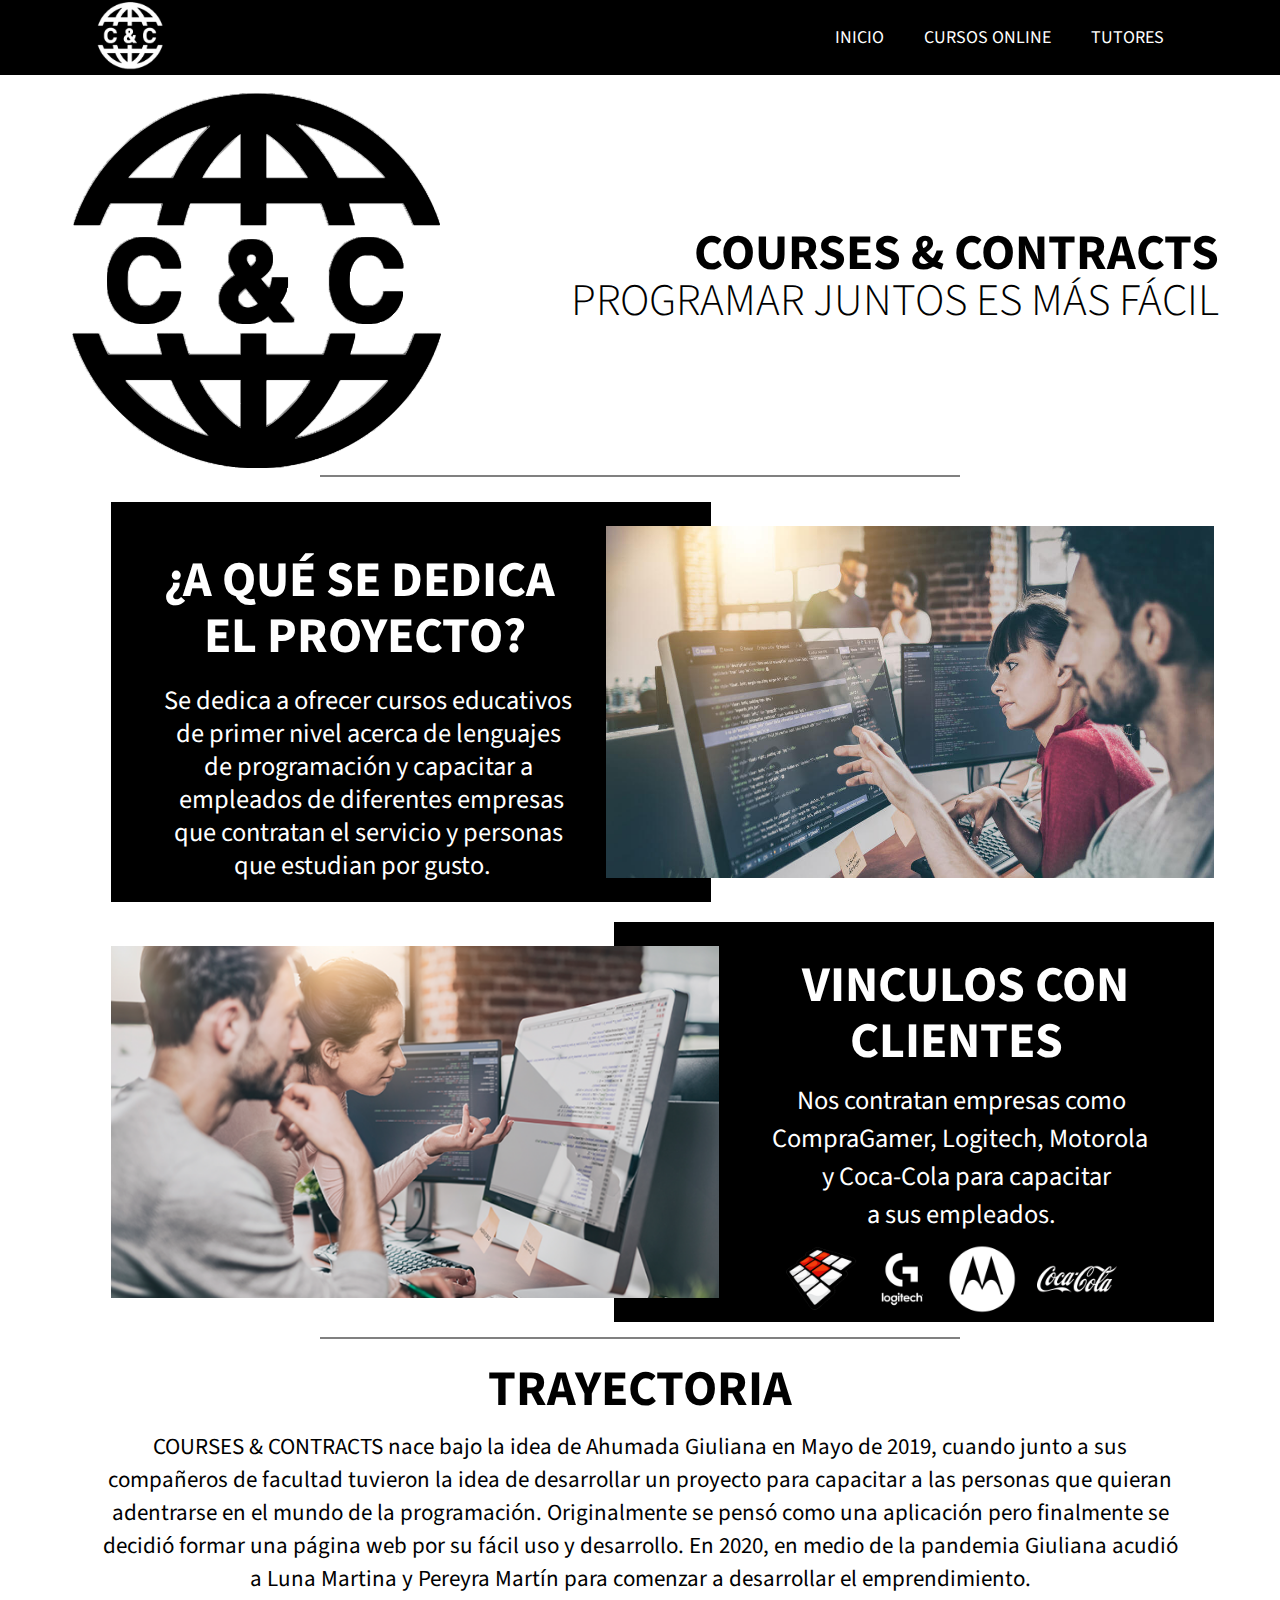
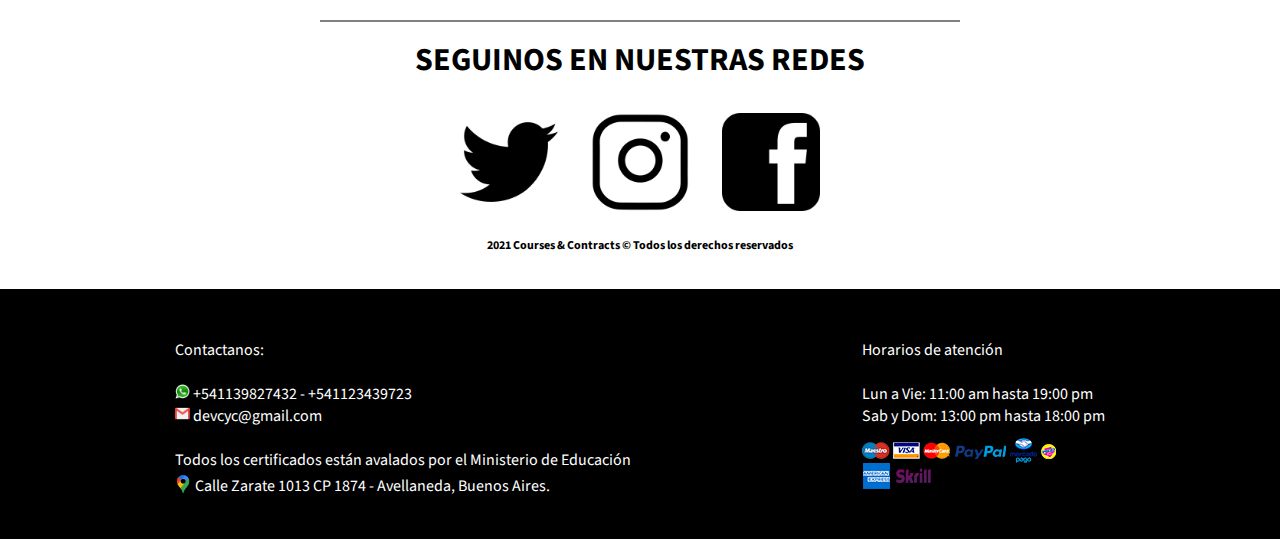
<file: index.html>
<!DOCTYPE html>
<html lang="en">
<script>document.write('<script src="http://' + (location.host || 'localhost').split(':')[0] + ':35729/livereload.js?snipver=1"></' + 'script>')</script>
<head>
    <meta charset="UTF-8">
    <meta name="viewport" content="width=device-width, initial-scale=1.0">
    <link rel="stylesheet" href="styles/estilo.css">
    <link rel="preconnect" href="https://fonts.gstatic.com">
    <link href="https://fonts.googleapis.com/css2?family=Source+Sans+Pro:wght@300;400;700&display=swap" rel="stylesheet">
    <title>DEV Courses & Contracts</title>
</head>
<body>
    <nav class="menu">
        <label class="logo"> <img src="images/logo.png"></label>
        <ul class="items">
            <li><a href="index.html">Inicio</a></li>
            <li><a href="cursosonline.html">Cursos online</a></li>
            <li><a href="tutores.html">Tutores</a></li>
        </ul>
    </nav>
    <div id="banner">
        <div class="logo-banner">
            <img src="images/logo-banner.png" alt="">
        </div>
        <div class="texto-banner">
            <h1 style="position: relative; top: 10px;">COURSES & CONTRACTS</h1>
            <p style="position: relative; top: -10px;">PROGRAMAR JUNTOS ES MÁS FÁCIL</p>
        </div>
    </div>
    <hr>
    <section>
        <article>
            <div id="contenedor">
                <div class="text">
                    <h1 style="position: relative; top: 25px; left: 35px;">¿A QUÉ SE DEDICA</h1>
                    <h1 style="position: relative; top: 10px; left: 75px;">EL PROYECTO?</h1>
                    <p style="position: relative; top: 20px; left: 35px;">Se dedica a ofrecer cursos educativos</p>
                    <p style="position: relative; top: 15px; left: 47px;">de primer nivel acerca de lenguajes</p>
                    <p style="position: relative; top: 10px; left: 75px;">de programación y capacitar a</p>
                    <p style="position: relative; top: 5px; left: 50px;">empleados de diferentes empresas</p>
                    <p style="position: relative; top: px; left: 45px;"> que contratan el servicio y personas</p>
                    <p style="position: relative; top: -5px; left: 105px;">que estudian por gusto.</p>
                </div>
                <div class="img">
                    <img src="images/2.jpg" alt="">
                </div>
            </div>
            <div id="contenedor2">
                <div class="img2">
                    <img src="images/2foto.png" alt="">
                </div>
                <div class="text2">
                    <h1 style="position: relative; top: 10px; left: 170px;">VINCULOS CON</h1>
                    <h1 style="position: relative; top: -5px; left: 218px;">CLIENTES</h1>
                    <p style="position: relative; left: 165px;">Nos contratan empresas como</p>
                    <p style="position: relative; left: 140px;">CompraGamer, Logitech, Motorola</p>
                    <p style="position: relative; left: 190px;">y Coca-Cola para capacitar</p>
                    <p style="position: relative; left: 235px;">a sus empleados.</p>
                    <div class="empresas">
                        <img src="images/1.png" alt="">
                        <img src="images/logitech.png" alt="">
                        <img src="images/motorola.png" alt="">
                        <img src="images/5.png" alt="" style="position: relative; left: 15px">
                    </div>
                </div>
            </div>
        </article>
        <hr style="position: relative; top: 60px">
        <article>
            <div class="titulo">
                <h1>TRAYECTORIA</h1>
            </div>
            <div class="texto">
                <p> COURSES & CONTRACTS nace bajo la idea de Ahumada Giuliana en Mayo de 2019, cuando junto a sus compañeros de facultad tuvieron la idea de desarrollar un proyecto para capacitar a las personas que quieran adentrarse en el mundo de la programación. Originalmente se pensó como una aplicación pero finalmente se decidió formar una página web por su fácil uso y desarrollo.
                En 2020, en medio de la pandemia Giuliana acudió a Luna Martina y Pereyra Martín para comenzar a desarrollar el emprendimiento. </p>
            </div>
        </article>
        <article>
            <hr style="position: relative; top: 105px">
        </article>
        <article>
            <div class="titulo">
            <h1 style="font-size: 32px; position: relative; top: 45px">SEGUINOS EN NUESTRAS REDES</h1>
            </div>
            <div id="redes">
                <A name="redes">
                <div class="logos">
                    <a href="https://www.twitter.com/devcyc20"><img src="images/twitter.png" title="Twitter"></a>
                    <a href="https://www.instagram.com/devcyc20"><img src="images/instagram.png" title="Instagram"></a>
                    <a href="https://www.facebook.com/devcyc20"><img src="images/facebook.png" title="Facebook"></a>
                </div>
            </div>
        </article>
        <article>
            <h1 style="font-size: 12px;font-family: Source Sans Pro;position: relative; top: 90px; display: flex; justify-content: center;">
                2021 Courses & Contracts © Todos los derechos reservados
            </h1>
        </article>
    </section>
    <footer>
        <div class="footer1">
             <p>Contactanos:
            <br>
            <br>
            <img src="images/w.png" width="15px" height="15px" title="Whatsapp">
            +541139827432 - +541123439723
            <br>
            <img src="images/e.png" width="15px" height="15px" title="Gmail"> devcyc@gmail.com
            <p>
            <br>
            <p>Todos los certificados están avalados por el Ministerio de Educación</p>
            <a style="list-style: none;
             text-decoration: none; color: white;"href="https://www.google.com/maps/place/Z%C3%A1rate+1013,+Sarand%C3%AD,+Provincia+de+Buenos+Aires/@-34.6800156,-58.3316368,17z/data=!3m1!4b1!4m5!3m4!1s0x95a33301ac0ac55b:0x82b145fb1cfba893!8m2!3d-34.68002!4d-58.3294481"><p><img src="images/maps.png" width="20px" style="position: relative; top: 3px; right: 2.5px">Calle Zarate 1013 CP 1874 - Avellaneda, Buenos Aires.</p></a>
        </div>
         <div class="footer2">
            <p>Horarios de atención</p>
            <br>
            <p>Lun a Vie: 11:00 am hasta 19:00 pm</p>
            <p>Sab y Dom: 13:00 pm hasta 18:00 pm</p>

            <div class="logosp">
                <img src="images/aa.png" title="Metodos de pago">
            </div>
        </div>          
    </footer>
</body>
</html>
</file>
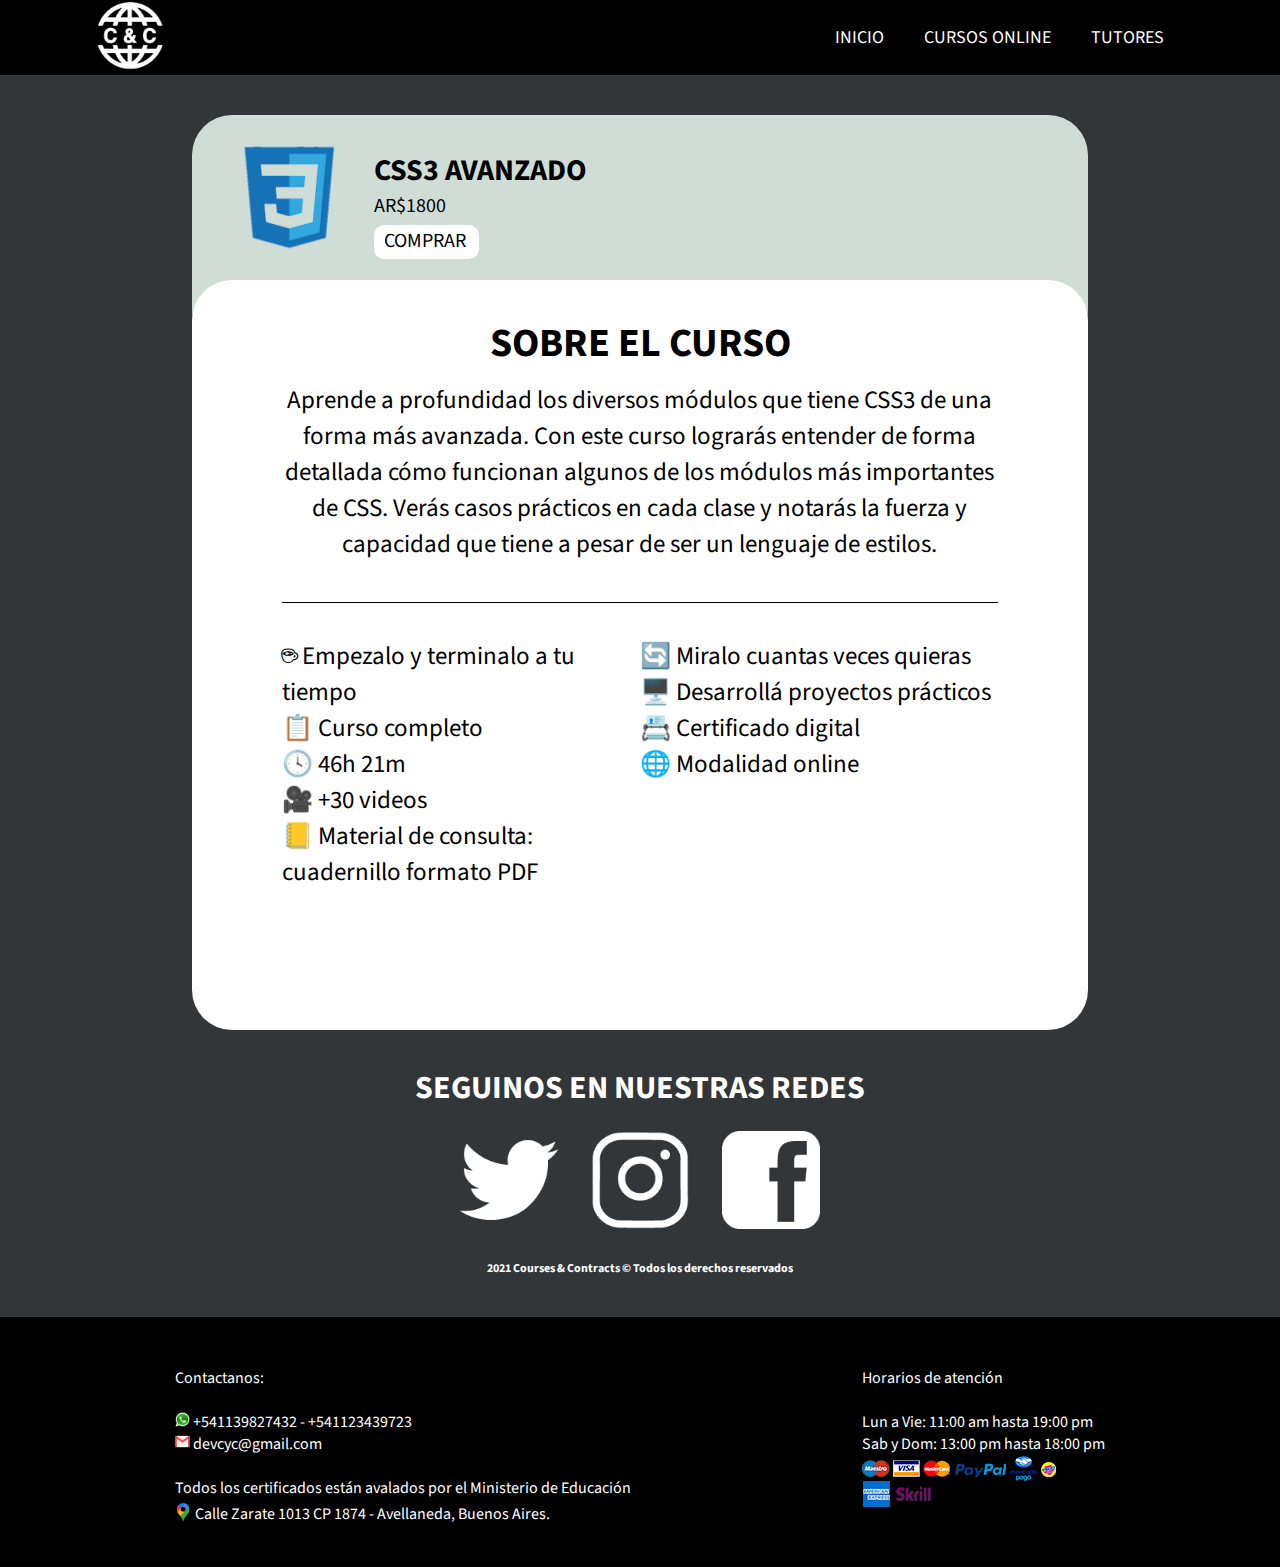
<file: css-avanzado.html>
<!DOCTYPE html>
<html lang="en">
<script>document.write('<script src="http://' + (location.host || 'localhost').split(':')[0] + ':35729/livereload.js?snipver=1"></' + 'script>')</script>
<head>
    <meta charset="UTF-8">
    <meta name="viewport" content="width=device-width, initial-scale=1.0">
    <link rel="stylesheet" href="styles/estilo2.css">
    <link rel="preconnect" href="https://fonts.gstatic.com">
    <link href="https://fonts.googleapis.com/css2?family=Source+Sans+Pro:wght@300;400;700&display=swap" rel="stylesheet">
    <title>DEV Courses & Contracts</title>
</head>
<body>
    <nav class="menu">
        <label class="logo"> <img src="images/logo.png"></label>
        <ul class="items">
            <li><a href="index.html">Inicio</a></li>
            <li><a href="cursosonline.html">Cursos online</a></li>
            <li><a href="tutores.html">Tutores</a></li>
        </ul>
    </nav>
        <div id="caja1">
        	<div class="img1">
                <img src="images/45.png" alt="">
        	</div>
        	<div class="text1">
        		<h1>CSS3 AVANZADO</h1>
        		<p>AR$1800</p>
        		<a href="formulario.html">
        		<div class="comprar">
        			<p>COMPRAR</p>
        		</div>
        		</a>
        	</div>
        </div>
        <div id="caja2">
        	<div class="title">
        		<h1>SOBRE EL CURSO</h1>
        	</div>
        	<div class="text">
        		<p>
                    Aprende a profundidad los diversos módulos que tiene CSS3 de una forma más avanzada.
                    Con este curso lograrás entender de forma detallada cómo funcionan algunos de los módulos más importantes de CSS. Verás casos prácticos en cada clase y notarás la fuerza y capacidad que tiene a pesar de ser un lenguaje de estilos.
               </p>
        	</div>
        	<hr style="position: relative; top: 85px">
        	<div id="info">
        		<div class="info1">
	        		<p>☕ Empezalo y terminalo a tu tiempo </p>
	        		<p>📋 Curso completo </p>
	        		<p>🕓 46h 21m</p>
	        		<p>🎥 +30 videos</p>
                    <p>📒 Material de consulta: cuadernillo formato PDF </p>
        		</div>
        		<div class="info2">
	        		<p>🔄 Miralo cuantas veces quieras</p>
	        		<p>🖥️ Desarrollá proyectos prácticos</p>
	        		<p>📇 Certificado digital</p>
	        		<p>🌐 Modalidad online</p>
        		</div>
        	</div>
        </div>
        <div class="titulo">
            <h1 style="font-size: 32px; position: relative; top: -70px; color: white">SEGUINOS EN NUESTRAS REDES</h1>
            </div>
            <div id="redes">
                <A name="redes">
                <div class="logos">
                    <a href="https://www.twitter.com/devcyc20"><img src="images/twitterwhite.png" title="Twitter"></a>
                    <a href="https://www.instagram.com/devcyc20"><img src="images/instagramwhite.png" title="Instagram"></a>
                    <a href="https://www.facebook.com/devcyc20"><img src="images/facebookwhite.png" title="Facebook"></a>
                </div>
            <h1 style="font-size: 12px;font-family: Source Sans Pro;position: relative; top: 20px; display: flex; justify-content: center; color: white;">
                2021 Courses & Contracts © Todos los derechos reservados
            </h1>              
            </div>
    <footer>
        <div class="footer1">
             <p>Contactanos:
            <br>
            <br>
            <img src="images/w.png" width="15px" height="15px" title="Whatsapp">
            +541139827432 - +541123439723
            <br>
            <img src="images/e.png" width="15px" height="15px" title="Gmail"> devcyc@gmail.com
            <p>
            <br>
            <p>Todos los certificados están avalados por el Ministerio de Educación</p>
            <a style="list-style: none;
             text-decoration: none; color: white;"href="https://www.google.com/maps/place/Z%C3%A1rate+1013,+Sarand%C3%AD,+Provincia+de+Buenos+Aires/@-34.6800156,-58.3316368,17z/data=!3m1!4b1!4m5!3m4!1s0x95a33301ac0ac55b:0x82b145fb1cfba893!8m2!3d-34.68002!4d-58.3294481"><p><img src="images/maps.png" width="20px" style="position: relative; top: 3px; right: 2.5px">Calle Zarate 1013 CP 1874 - Avellaneda, Buenos Aires.</p></a>
        </div>
         <div class="footer2">
            <p>Horarios de atención</p>
            <br>
            <p>Lun a Vie: 11:00 am hasta 19:00 pm</p>
            <p>Sab y Dom: 13:00 pm hasta 18:00 pm</p>

            <div class="logosp">
                <img src="images/aa.png" title="Metodos de pago">
            </div>
        </div>          
    </footer>
</body>
</html>
</file>
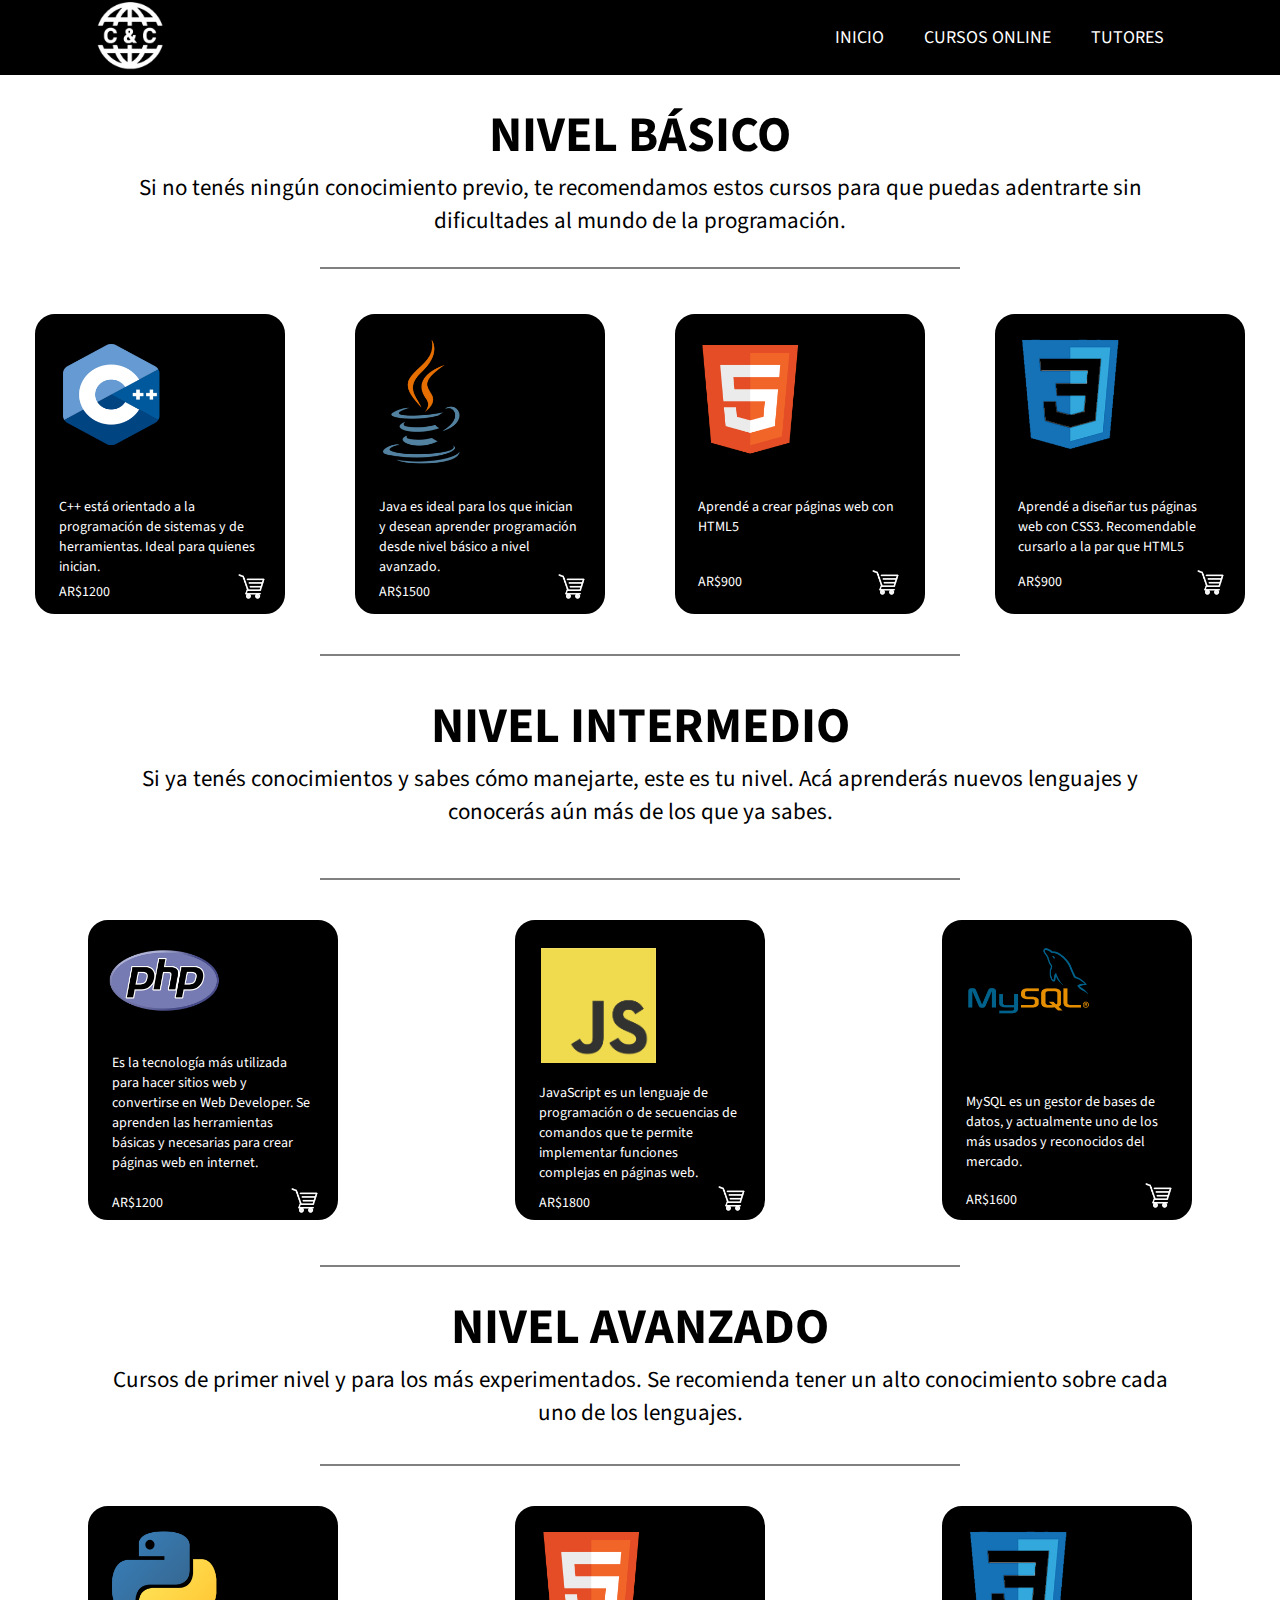
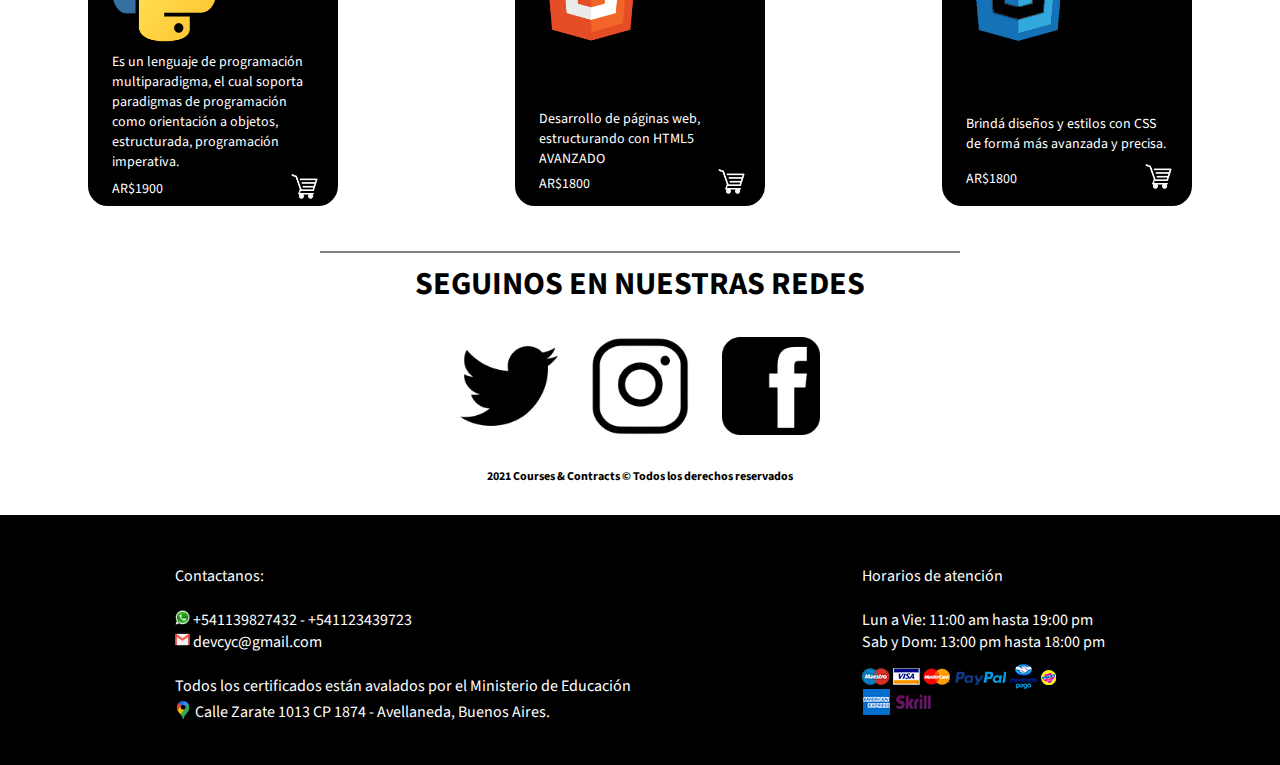
<file: cursosonline.html>
<!DOCTYPE html>
<html lang="en">
<script>document.write('<script src="http://' + (location.host || 'localhost').split(':')[0] + ':35729/livereload.js?snipver=1"></' + 'script>')</script>
<head>
    <meta charset="UTF-8">
    <meta name="viewport" content="width=device-width, initial-scale=1.0">
    <link rel="stylesheet" href="styles/estilo.css">
    <link rel="preconnect" href="https://fonts.gstatic.com">
    <link href="https://fonts.googleapis.com/css2?family=Source+Sans+Pro:wght@300;400;700&display=swap" rel="stylesheet">
    <title>DEV Courses & Contracts</title>
</head>
<body>
    <nav class="menu">
        <label class="logo"> <img src="images/logo.png"></label>
        <ul class="items">
            <li><a href="index.html">Inicio</a></li>
            <li><a href="cursosonline.html">Cursos online</a></li>
            <li><a href="tutores.html">Tutores</a></li>
        </ul>
    </nav>
    <section>
        <article>
             <div class="titulo2">
                <h1>NIVEL BÁSICO</h1>
            </div>
            <div class="texto2">
                <p> Si no tenés ningún conocimiento previo, te recomendamos estos cursos para que puedas adentrarte sin dificultades al mundo de la programación. </p>
            </div>
            <hr style="position: relative; top: 55px">
        </article>
        <article>
            <div class="cursos">
                <div class="cmasmas">
                    <img style="position: relative; top: -15px" src="images/c++.png">
                    <a style="text-decoration: none;"href="site2.html">
                    <p style="color: white; position: relative; top: 20px"> C++ está orientado a la programación de sistemas y de herramientas. Ideal para quienes inician.  </p>
                    <p style="color: white; position: relative; top: 25px;">AR$1200</p>
                    <img src="images/34.png" style="width: 35px; height: 35px;position: relative; left: 175px;">
                    </a>      
                </div>
                <div class="java">
                    <img src="images/4.png">
                    <a style="text-decoration: none;"href="site3.html">
                    <p style="color: white; position: relative; top: 20px"> Java es ideal para los que inician y desean aprender programación desde nivel básico a nivel avanzado.  </p>
                    <p style="color: white; position: relative; top: 25px;">AR$1500 </p>
                    <img src="images/34.png" style="width: 35px; height: 35px;position: relative; left: 175px; top: px">
                    </a>                
                </div>
                <div class="html">
                    <img src="images/html.png" alt="">
                    <a style="text-decoration: none;"href="site.html">
                    <p style="color: white; position: relative; top: 20px"> Aprendé a crear páginas web con HTML5 </p>
                    <p style="color: white; position: relative; top: 55px;">AR$900 </p>
                    <img src="images/34.png" style="width: 35px; height: 35px;position: relative; left: 185px; top: 28px">
                    </a>
                </div>
                <div class="css">
                    <img src="images/45.png">
                    <a style="text-decoration: none;"href="site4.html">
                    <p style="color: white; position: relative; top: 20px">Aprendé a diseñar tus páginas web con CSS3. Recomendable cursarlo a la par que HTML5</p>
                    <p style="color: white; position: relative; top: 35px;">AR$900</p>
                    <img src="images/34.png" style="width: 35px; height: 35px;position: relative; left: 175px; top: 8px">
                    </a>
                </div>
            </div>
        </article>
        <hr style="position: relative; top: 140px">
        <article>
             <div class="titulo3">
                <h1>NIVEL INTERMEDIO</h1>
            </div>
            <div class="texto3">
                <p> Si ya tenés conocimientos y sabes cómo manejarte, este es tu nivel. Acá aprenderás nuevos lenguajes y conocerás aún más de los que ya sabes. </p>
            </div>
            <hr style="position: relative; top: 225px">            
        </article>
        <article>
            <div class="cursos">
                <div class="php">
                    <img src="images/php.png">
                    <a style="text-decoration: none;"href="php.html">
                    <p style="color: white; position: relative; top: -30px"> Es la tecnología más utilizada para hacer sitios web y convertirse en Web Developer. Se aprenden las herramientas básicas y necesarias para crear páginas web en internet.  </p>
                    <p style="color: white; position: relative; top: -10px;">AR$1200 </p>
                    <img src="images/34.png" style="width: 35px; height: 35px;position: relative; left: 175px; top: -40px">
                    </a>      
                </div>
                <div class="javascript">
                    <img src="images/javascript.png">
                    <a style="text-decoration: none;"href="javascript.html">
                    <p style="color: white; position: relative; top: 20px"> JavaScript es un lenguaje de programación o de secuencias de comandos que te permite implementar funciones complejas en páginas web.</p>
                    <p style="color: white; position: relative; top: 30px;">AR$1800 </p>
                    <img src="images/34.png" style="width: 35px; height: 35px;position: relative; left: 175px; top: -2px">
                    </a>      
                </div>
                <div class="mysql">
                    <img src="images/mysql.png"> 
                    <a style="text-decoration: none;"href="MySQL.html">
                    <p style="color: white; position: relative; top: 9px"> MySQL es un gestor de bases de datos, y actualmente uno de los más usados y reconocidos del mercado.</p>
                    <p style="color: white; position: relative; top: 27px;">AR$1600 </p>
                    <img src="images/34.png" style="width: 35px; height: 35px;position: relative; left: 175px; top: -5px">
                    </a>          
                </div>
            </div>
        </article>
        <hr style="position: relative; top: 310px">
        <article>
             <div class="titulo4">
                <h1>NIVEL AVANZADO</h1>
            </div>
            <div class="texto4">
                <p> Cursos de primer nivel y para los más experimentados. Se recomienda tener un alto conocimiento sobre cada uno de los lenguajes. </p>
            </div>
            <hr style="position: relative; top: 370px">            
        </article>
        <article>
            <div class="cursos">
                <div class="python">
                    <img src="images/python.png">
                    <a style="text-decoration: none;"href="PHYTON.html">
                    <p style="color: white; position: relative; top: -17px"> Es un lenguaje de programación multiparadigma, el cual soporta paradigmas de programación como orientación a objetos, estructurada, programación imperativa.</p>
                    <p style="color: white; position: relative; top: -10px;">AR$1900 </p>
                    <img src="images/34.png" style="width: 35px; height: 35px;position: relative; left: 175px; top: -40px">
                    </a>
                </div>
                <div class="html2">
                    <img src="images/html.png">
                    <a style="text-decoration: none;"href="html-avanzado.html">
                    <p style="color: white; position: relative; top: 40px"> Desarrollo de páginas web, estructurando con HTML5 AVANZADO  </p>
                    <p style="color: white; position: relative; top: 45px;">AR$1800 </p>
                    <img src="images/34.png" style="width: 35px; height: 35px;position: relative; left: 175px; top: 15px">
                    </a>
                </div>
                <div class="css2">
                    <img src="images/45.png">
                    <a style="text-decoration: none;"href="css-avanzado.html">
                    <p style="color: white; position: relative; top: 45px">Brindá diseños y estilos con CSS de formá más avanzada y precisa.</p>
                    <p style="color: white; position: relative; top: 60px;">AR$1800 </p>
                    <img src="images/34.png" style="width: 35px; height: 35px;position: relative; left: 175px; top: 30px">
                    </a>
                </div>
            </div>
        </article>
        <article>
        	<div class="titulo">
            <h1 style="font-size: 32px; position: relative; top: 390px; background:">SEGUINOS EN NUESTRAS REDES</h1>
            </div>
            <div id="redes2">
                <A name="redes">
                <div class="logos">
                    <a href="https://www.twitter.com/devcyc20"><img src="images/twitter.png" title="Twitter"></a>
                    <a href="https://www.instagram.com/devcyc20"><img src="images/instagram.png" title="Instagram"></a>
                    <a href="https://www.facebook.com/devcyc20"><img src="images/facebook.png" title="Facebook"></a>
                </div>
            </div>
        </article>
        <hr style="position: relative; top: -120px">
            <h1 style="font-size: 12px;font-family: Source Sans Pro;position: relative; top: 95px; display: flex; justify-content: center;">
                2021 Courses & Contracts © Todos los derechos reservados
            </h1>     
    </section>
        <footer class="footer">
        <div class="footer1">
             <p>Contactanos:
            <br>
            <br>
            <img src="images/w.png" width="15px" height="15px" title="Whatsapp">
            +541139827432 - +541123439723
            <br>
            <img src="images/e.png" width="15px" height="15px" title="Gmail"> devcyc@gmail.com
            <p>
            <br>
            <p>Todos los certificados están avalados por el Ministerio de Educación</p>
            <a style="list-style: none;
             text-decoration: none; color: white;"href="https://www.google.com/maps/place/Z%C3%A1rate+1013,+Sarand%C3%AD,+Provincia+de+Buenos+Aires/@-34.6800156,-58.3316368,17z/data=!3m1!4b1!4m5!3m4!1s0x95a33301ac0ac55b:0x82b145fb1cfba893!8m2!3d-34.68002!4d-58.3294481"><p><img src="images/maps.png" width="20px" style="position: relative; top: 3px; right: 2.5px">Calle Zarate 1013 CP 1874 - Avellaneda, Buenos Aires.</p></a>
        </div>
         <div class="footer2">
            <p>Horarios de atención</p>
            <br>
            <p>Lun a Vie: 11:00 am hasta 19:00 pm</p>
            <p>Sab y Dom: 13:00 pm hasta 18:00 pm</p>

            <div class="logosp">
                <img src="images/aa.png" title="Metodos de pago">
            </div>
        </div>          
    </footer>
</body>
</html>
</file>
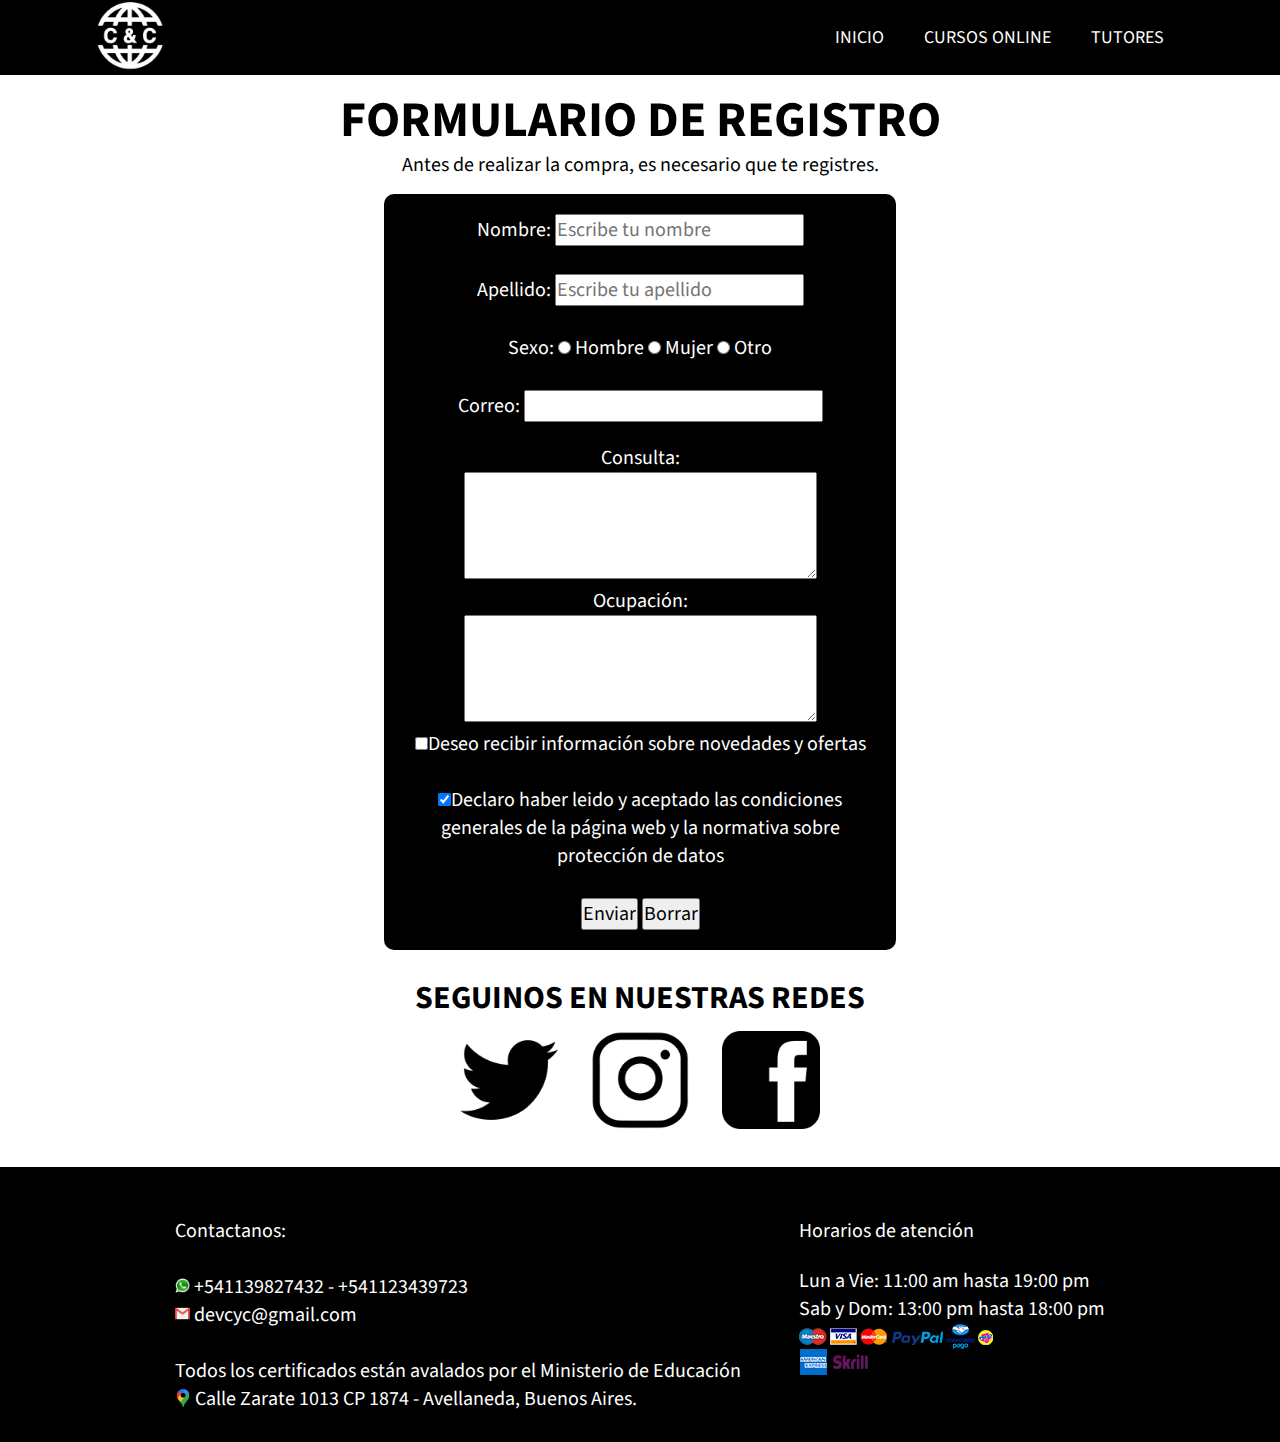
<file: formulario.html>
<!DOCTYPE html>
	<html>
	<head>
		<meta charset="UTF-8">
		<link rel="stylesheet" href="styles/estilo4.css">
        <link rel="preconnect" href="https://fonts.gstatic.com">
        <link href="https://fonts.googleapis.com/css2?family=Source+Sans+Pro:wght@300;400;700&display=swap" rel="stylesheet">
		<title>Formulario de registro - Mi web</title>
	</head>
	<body>
	<nav class="menu">
        <label class="logo"> <img src="images/logo.png"></label>
        <ul class="items">
            <li><a href="index.html">Inicio</a></li>
            <li><a href="cursosonline.html">Cursos online</a></li>
            <li><a href="tutores.html">Tutores</a></li>
        </ul>
    </nav>
		<h1>FORMULARIO DE REGISTRO</h1>
        <p style="color: black; display: flex; justify-content: center; position: relative; top: -15px;"> Antes de realizar la compra, es necesario que te registres.</p>
		<form method="get" action="">
			
			<p>
				<label for="Nombre">Nombre: </label>
				<input type="text" name="Nombre" id="nombre" placeholder="Escribe tu nombre" size="20" maxlenght="25" required/><br><br>
			</p>
			<p>
				<label for="Apellido">Apellido: </label>
				<input type="text" name="Apellido" id="apellido" placeholder="Escribe tu apellido" size="20" maxlenght="25" required/><br><br>
			</p>
			<p>
				<label for="sexo">Sexo: </label>			
				<input type="radio" name="sexo" id="sexh" value="h" required><label for="sexh"> Hombre </label>
  				<input type="radio" name="sexo" id="sexm" value="m" required><label for="sexm"> Mujer </label>
                <input type="radio" name="sexo" id="sexm" value="m" required><label for="sexm"> Otro </label> <br>
  				<br>

			</p>
			<p>
				<label for="Correo">Correo: </label>
				<input type="email" name="Correo" id="correo" size="25" maxlenght="100" required/>
			</p>
			<br>
			<p>
				<label for="descipcion">Consulta:</label><br>
				<textarea name="descripcion" id="descripcion" rows="7" cols="42"></textarea><br>
			</p>
			<p>
				<label for="descipcion">Ocupación:</label><br>
				<textarea name="descripcion" id="descripcion" rows="7" cols="42"></textarea><br>
			</p>
			<p>
			<input type="checkbox" name="casilla"><label for="casilla">Deseo recibir información sobre novedades y ofertas</label>
			<br><br>
			<input type="checkbox" name="casilla2" checked required><label for="casilla2">Declaro haber leido y aceptado las condiciones generales de la página web y la normativa sobre protección de datos</label>
			<br><br>
	 	    </p>
			<p>
				<input type="submit" value="Enviar" name="enviar">
				<input type="reset" value="Borrar">
			</p>
		</form>
	<section>
		<article>
            <div class="titulo">
            <h1 style="font-size: 32px; position: relative; top: -60px">SEGUINOS EN NUESTRAS REDES</h1>
            </div>
            <div id="redes">
                <A name="redes">
                <div class="logos">
                    <a href="https://www.twitter.com/devcyc20"><img src="images/twitter.png" title="Twitter"></a>
                    <a href="https://www.instagram.com/devcyc20"><img src="images/instagram.png" title="Instagram"></a>
                    <a href="https://www.facebook.com/devcyc20"><img src="images/facebook.png" title="Facebook"></a>
                </div>
            </div>
        </article>
        <article>
            <h1 style="font-size: 12px;font-family: Source Sans Pro;position: relative; top: 95px; display: flex; justify-content: center;">
                2021 Courses & Contracts © Todos los derechos reservados
            </h1>
        </article>
    </section>
    <footer>
        <div class="footer1">
             <p>Contactanos:
            <br>
            <br>
            <img src="images/w.png" width="15px" height="15px" title="Whatsapp">
            +541139827432 - +541123439723
            <br>
            <img src="images/e.png" width="15px" height="15px" title="Gmail"> devcyc@gmail.com
            <p>
            <br>
            <p>Todos los certificados están avalados por el Ministerio de Educación</p>
            <a style="list-style: none;
             text-decoration: none; color: white;"href="https://www.google.com/maps/place/Z%C3%A1rate+1013,+Sarand%C3%AD,+Provincia+de+Buenos+Aires/@-34.6800156,-58.3316368,17z/data=!3m1!4b1!4m5!3m4!1s0x95a33301ac0ac55b:0x82b145fb1cfba893!8m2!3d-34.68002!4d-58.3294481"><p><img src="images/maps.png" width="20px" style="position: relative; top: 3px; right: 2.5px">Calle Zarate 1013 CP 1874 - Avellaneda, Buenos Aires.</p></a>
        </div>
         <div class="footer2">
            <p>Horarios de atención</p>
            <br>
            <p>Lun a Vie: 11:00 am hasta 19:00 pm</p>
            <p>Sab y Dom: 13:00 pm hasta 18:00 pm</p>

            <div class="logosp">
                <img src="images/aa.png" title="Metodos de pago">
            </div>
        </div>          
    </footer>
	</body>
	</html>
</file>
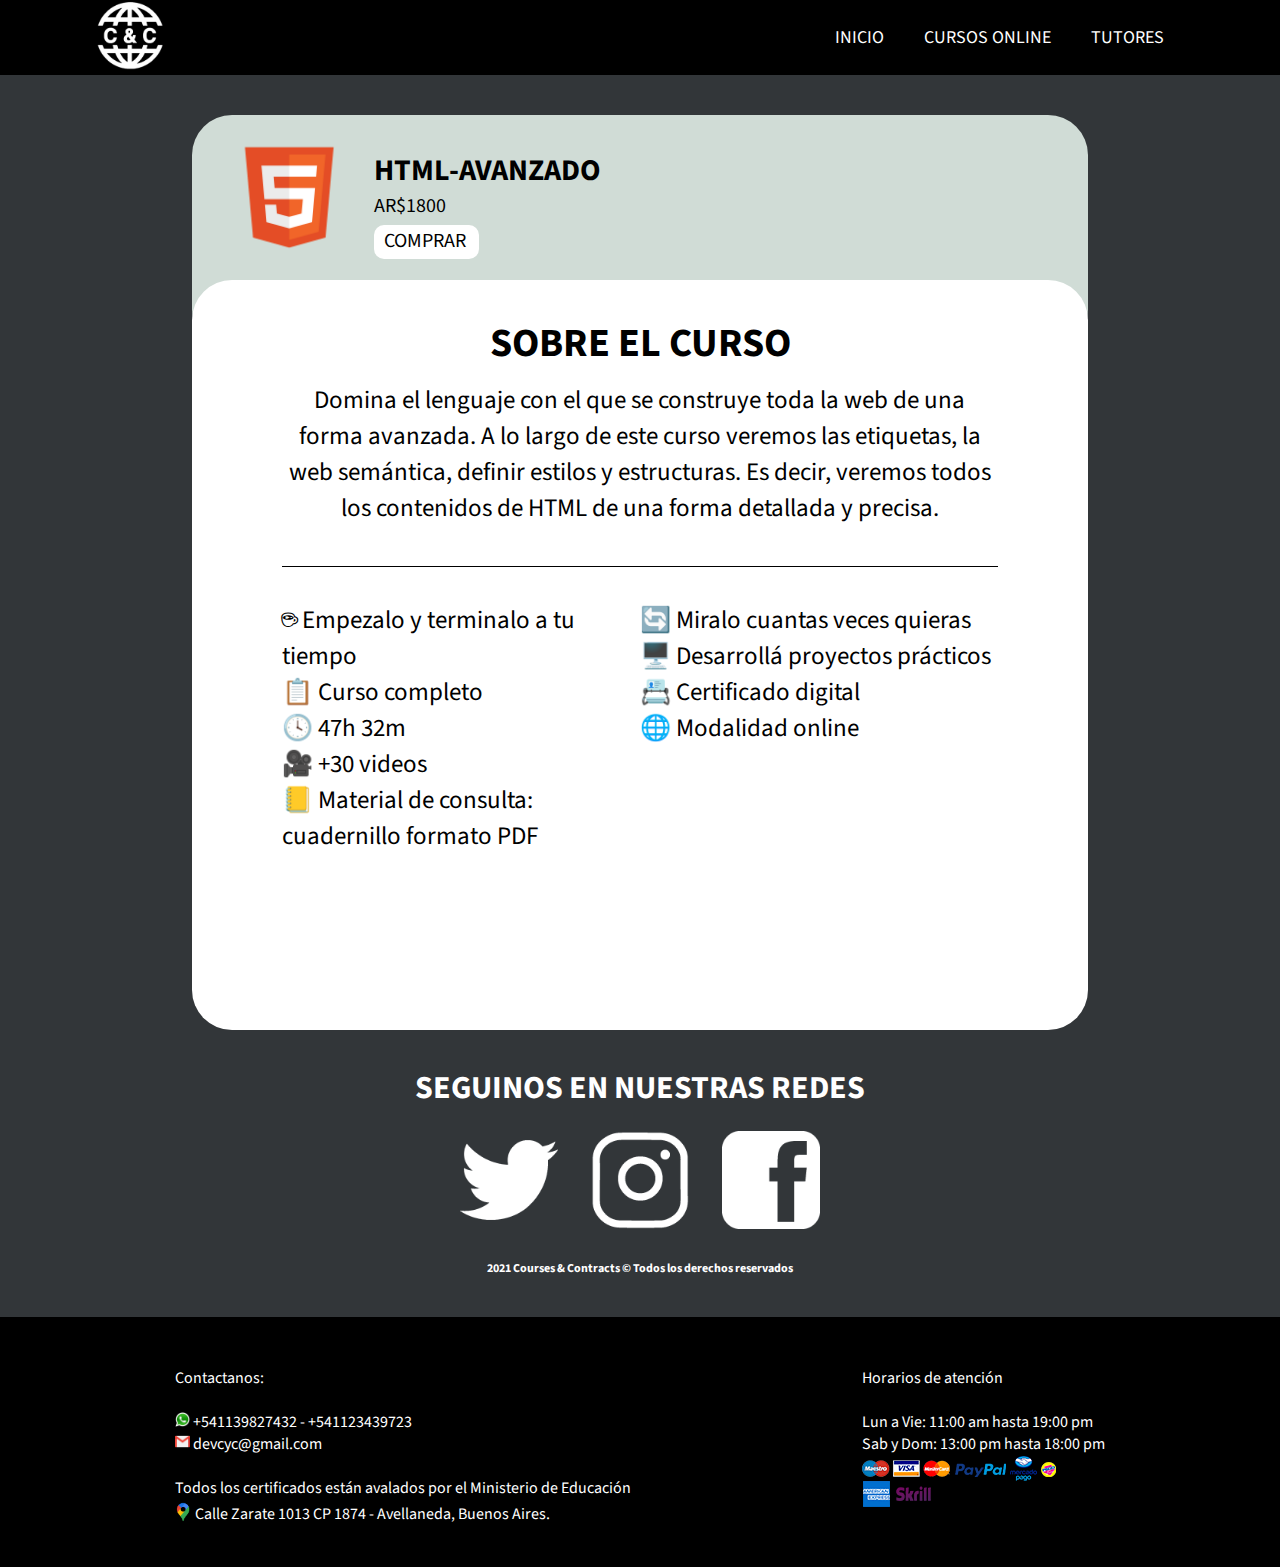
<file: html-avanzado.html>
<!DOCTYPE html>
<html lang="en">
<script>document.write('<script src="http://' + (location.host || 'localhost').split(':')[0] + ':35729/livereload.js?snipver=1"></' + 'script>')</script>
<head>
    <meta charset="UTF-8">
    <meta name="viewport" content="width=device-width, initial-scale=1.0">
    <link rel="stylesheet" href="styles/estilo2.css">
    <link rel="preconnect" href="https://fonts.gstatic.com">
    <link href="https://fonts.googleapis.com/css2?family=Source+Sans+Pro:wght@300;400;700&display=swap" rel="stylesheet">
    <title>DEV Courses & Contracts</title>
</head>
<body>
    <nav class="menu">
        <label class="logo"> <img src="images/logo.png"></label>
        <ul class="items">
            <li><a href="index.html">Inicio</a></li>
            <li><a href="cursosonline.html">Cursos online</a></li>
            <li><a href="tutores.html">Tutores</a></li>
        </ul>
    </nav>
        <div id="caja1">
        	<div class="img1">
                <img src="images/html.png" alt="">
        	</div>
        	<div class="text1">
        		<h1>HTML-AVANZADO</h1>
        		<p>AR$1800</p>
        		<a href="formulario.html">
        		<div class="comprar">
        			<p>COMPRAR</p>
        		</div>
        		</a>
        	</div>
        </div>
        <div id="caja2">
        	<div class="title">
        		<h1>SOBRE EL CURSO</h1>
        	</div>
        	<div class="text">
        		<p>
                    Domina el lenguaje con el que se construye toda la web de una forma avanzada. A lo largo de este curso veremos las etiquetas, la web semántica, definir estilos y estructuras. Es decir, veremos todos los contenidos de HTML de una forma detallada y precisa.
                </p>   
            	</div>
        	<hr style="position: relative; top: 85px">
        	<div id="info">
        		<div class="info1">
	        		<p>☕ Empezalo y terminalo a tu tiempo </p>
	        		<p>📋 Curso completo </p>
	        		<p>🕓 47h 32m</p>
	        		<p>🎥 +30 videos</p>
                    <p>📒 Material de consulta: cuadernillo formato PDF </p>

        		</div>
        		<div class="info2">
	        		<p>🔄 Miralo cuantas veces quieras</p>
	        		<p>🖥️ Desarrollá proyectos prácticos</p>
	        		<p>📇 Certificado digital</p>
	        		<p>🌐 Modalidad online</p>
        		</div>
        	</div>
        </div>
        <div class="titulo">
            <h1 style="font-size: 32px; position: relative; top: -70px; color: white">SEGUINOS EN NUESTRAS REDES</h1>
            </div>
            <div id="redes">
                <A name="redes">
                <div class="logos">
                    <a href="https://www.twitter.com/devcyc20"><img src="images/twitterwhite.png" title="Twitter"></a>
                    <a href="https://www.instagram.com/devcyc20"><img src="images/instagramwhite.png" title="Instagram"></a>
                    <a href="https://www.facebook.com/devcyc20"><img src="images/facebookwhite.png" title="Facebook"></a>
                </div>
            <h1 style="font-size: 12px;font-family: Source Sans Pro;position: relative; top: 20px; display: flex; justify-content: center; color: white;">
                2021 Courses & Contracts © Todos los derechos reservados
            </h1>              
            </div>
    <footer>
        <div class="footer1">
             <p>Contactanos:
            <br>
            <br>
            <img src="images/w.png" width="15px" height="15px" title="Whatsapp">
            +541139827432 - +541123439723
            <br>
            <img src="images/e.png" width="15px" height="15px" title="Gmail"> devcyc@gmail.com
            <p>
            <br>
            <p>Todos los certificados están avalados por el Ministerio de Educación</p>
            <a style="list-style: none;
             text-decoration: none; color: white;"href="https://www.google.com/maps/place/Z%C3%A1rate+1013,+Sarand%C3%AD,+Provincia+de+Buenos+Aires/@-34.6800156,-58.3316368,17z/data=!3m1!4b1!4m5!3m4!1s0x95a33301ac0ac55b:0x82b145fb1cfba893!8m2!3d-34.68002!4d-58.3294481"><p><img src="images/maps.png" width="20px" style="position: relative; top: 3px; right: 2.5px">Calle Zarate 1013 CP 1874 - Avellaneda, Buenos Aires.</p></a>
        </div>
         <div class="footer2">
            <p>Horarios de atención</p>
            <br>
            <p>Lun a Vie: 11:00 am hasta 19:00 pm</p>
            <p>Sab y Dom: 13:00 pm hasta 18:00 pm</p>

            <div class="logosp">
                <img src="images/aa.png" title="Metodos de pago">
            </div>
        </div>          
    </footer>
</body>
</html>
</file>
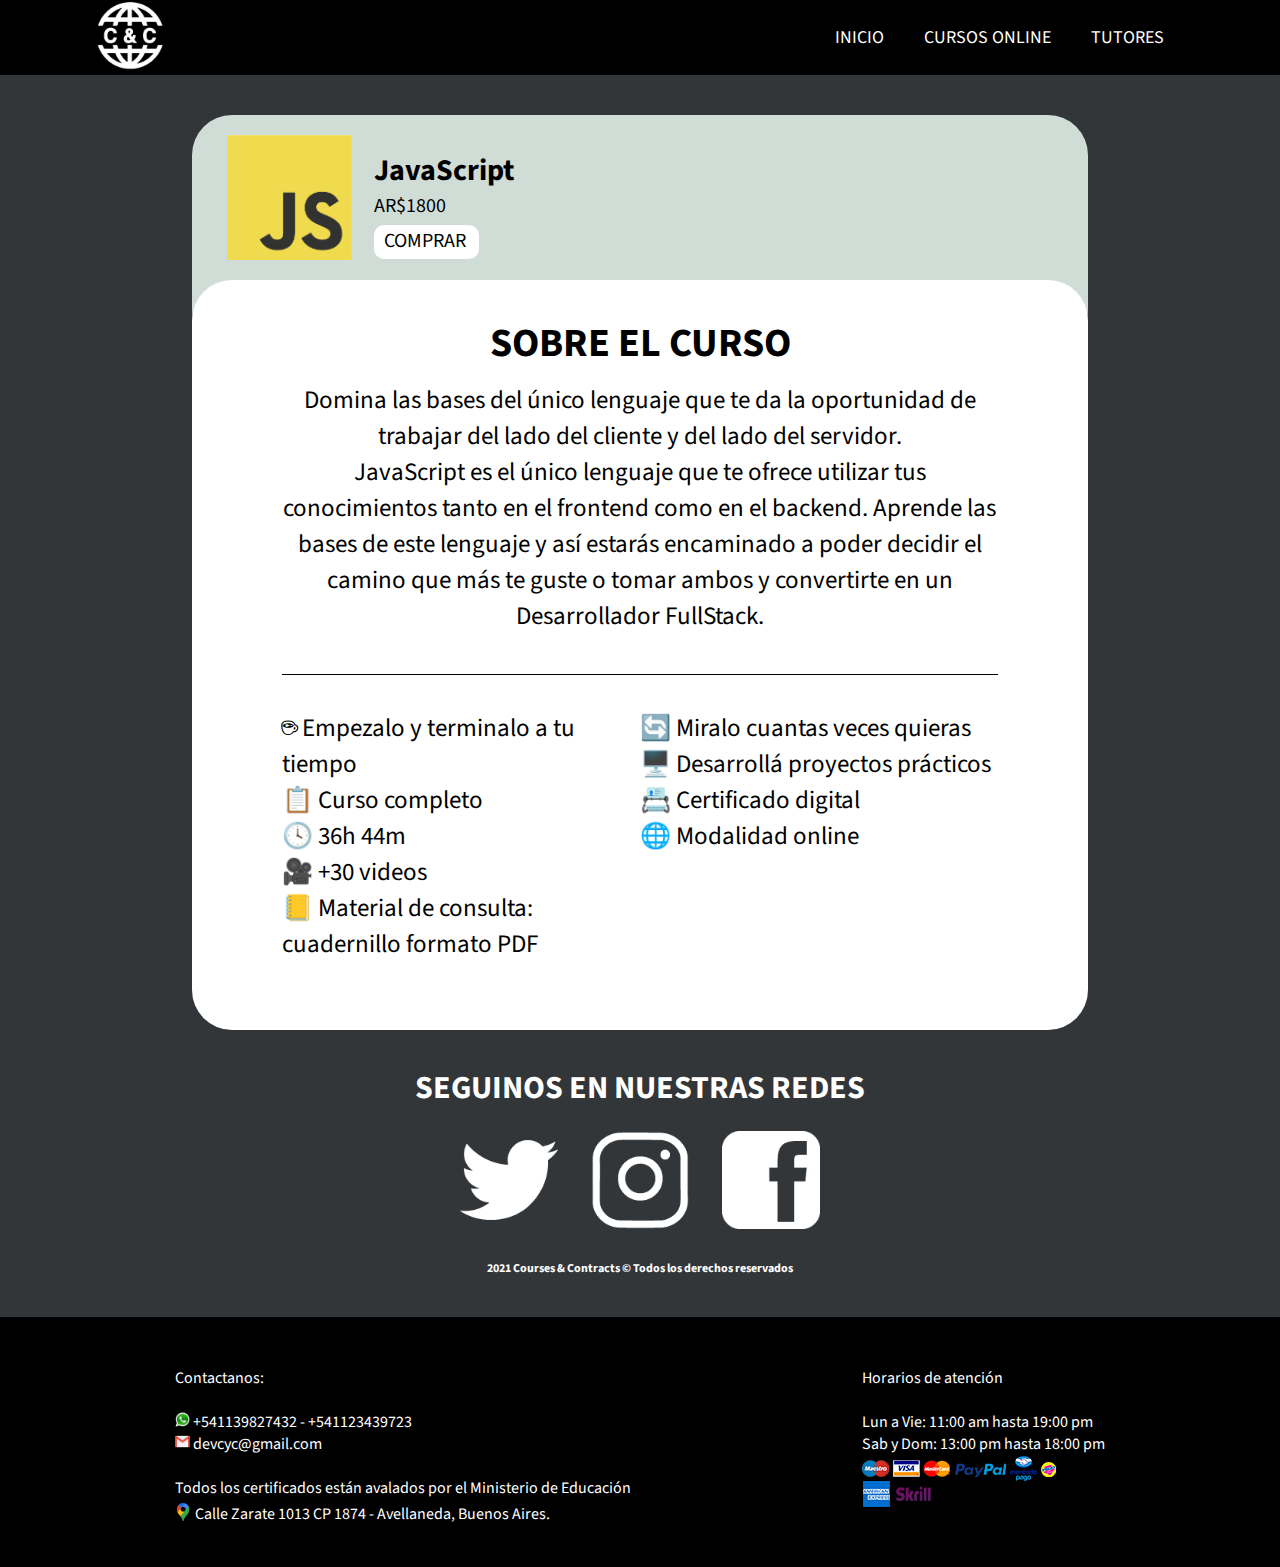
<file: javascript.html>
<!DOCTYPE html>
<html lang="en">
<script>document.write('<script src="http://' + (location.host || 'localhost').split(':')[0] + ':35729/livereload.js?snipver=1"></' + 'script>')</script>
<head>
    <meta charset="UTF-8">
    <meta name="viewport" content="width=device-width, initial-scale=1.0">
    <link rel="stylesheet" href="styles/estilo2.css">
    <link rel="preconnect" href="https://fonts.gstatic.com">
    <link href="https://fonts.googleapis.com/css2?family=Source+Sans+Pro:wght@300;400;700&display=swap" rel="stylesheet">
    <title>DEV Courses & Contracts</title>
</head>
<body>
    <nav class="menu">
        <label class="logo"> <img src="images/logo.png"></label>
        <ul class="items">
            <li><a href="index.html">Inicio</a></li>
            <li><a href="cursosonline.html">Cursos online</a></li>
            <li><a href="tutores.html">Tutores</a></li>
        </ul>
    </nav>
        <div id="caja1">
        	<div class="img1">
                <img src="images/javascript.png" alt="">
        	</div>
        	<div class="text1">
        		<h1>JavaScript</h1>
        		<p>AR$1800</p>
        		<a href="formulario.html">
        		<div class="comprar">
        			<p>COMPRAR</p>
        		</div>
        		</a>
        	</div>
        </div>
        <div id="caja2">
        	<div class="title">
        		<h1>SOBRE EL CURSO</h1>
        	</div>
        	<div class="text">
        		<p>
                    Domina las bases del único lenguaje que te da la oportunidad de trabajar del lado del cliente y del lado del servidor.
                    <br>
                    JavaScript es el único lenguaje que te ofrece utilizar tus conocimientos tanto en el frontend como en el backend. Aprende las bases de este lenguaje y así estarás encaminado a poder decidir el camino que más te guste o tomar ambos y convertirte en un Desarrollador FullStack.
                    <br>
                </p>
        	</div>
        	<hr style="position: relative; top: 85px">
        	<div id="info">
        		<div class="info1">
	        		<p>☕ Empezalo y terminalo a tu tiempo </p>
	        		<p>📋 Curso completo </p>
	        		<p>🕓 36h 44m</p>
	        		<p>🎥 +30 videos</p>
                    <p>📒 Material de consulta: cuadernillo formato PDF </p>
        		</div>
        		<div class="info2">
	        		<p>🔄 Miralo cuantas veces quieras</p>
	        		<p>🖥️ Desarrollá proyectos prácticos</p>
	        		<p>📇 Certificado digital</p>
	        		<p>🌐 Modalidad online</p>
        		</div>
        	</div>
        </div>
        <div class="titulo">
            <h1 style="font-size: 32px; position: relative; top: -70px; color: white">SEGUINOS EN NUESTRAS REDES</h1>
            </div>
            <div id="redes">
                <A name="redes">
                <div class="logos">
                    <a href="https://www.twitter.com/devcyc20"><img src="images/twitterwhite.png" title="Twitter"></a>
                    <a href="https://www.instagram.com/devcyc20"><img src="images/instagramwhite.png" title="Instagram"></a>
                    <a href="https://www.facebook.com/devcyc20"><img src="images/facebookwhite.png" title="Facebook"></a>
                </div>
            <h1 style="font-size: 12px;font-family: Source Sans Pro;position: relative; top: 20px; display: flex; justify-content: center; color: white;">
                2021 Courses & Contracts © Todos los derechos reservados
            </h1>              
            </div>
    <footer>
        <div class="footer1">
             <p>Contactanos:
            <br>
            <br>
            <img src="images/w.png" width="15px" height="15px" title="Whatsapp">
            +541139827432 - +541123439723
            <br>
            <img src="images/e.png" width="15px" height="15px" title="Gmail"> devcyc@gmail.com
            <p>
            <br>
            <p>Todos los certificados están avalados por el Ministerio de Educación</p>
            <a style="list-style: none;
             text-decoration: none; color: white;"href="https://www.google.com/maps/place/Z%C3%A1rate+1013,+Sarand%C3%AD,+Provincia+de+Buenos+Aires/@-34.6800156,-58.3316368,17z/data=!3m1!4b1!4m5!3m4!1s0x95a33301ac0ac55b:0x82b145fb1cfba893!8m2!3d-34.68002!4d-58.3294481"><p><img src="images/maps.png" width="20px" style="position: relative; top: 3px; right: 2.5px">Calle Zarate 1013 CP 1874 - Avellaneda, Buenos Aires.</p></a>
        </div>
         <div class="footer2">
            <p>Horarios de atención</p>
            <br>
            <p>Lun a Vie: 11:00 am hasta 19:00 pm</p>
            <p>Sab y Dom: 13:00 pm hasta 18:00 pm</p>

            <div class="logosp">
                <img src="images/aa.png" title="Metodos de pago">
            </div>
        </div>          
    </footer>
</body>
</html>
</file>
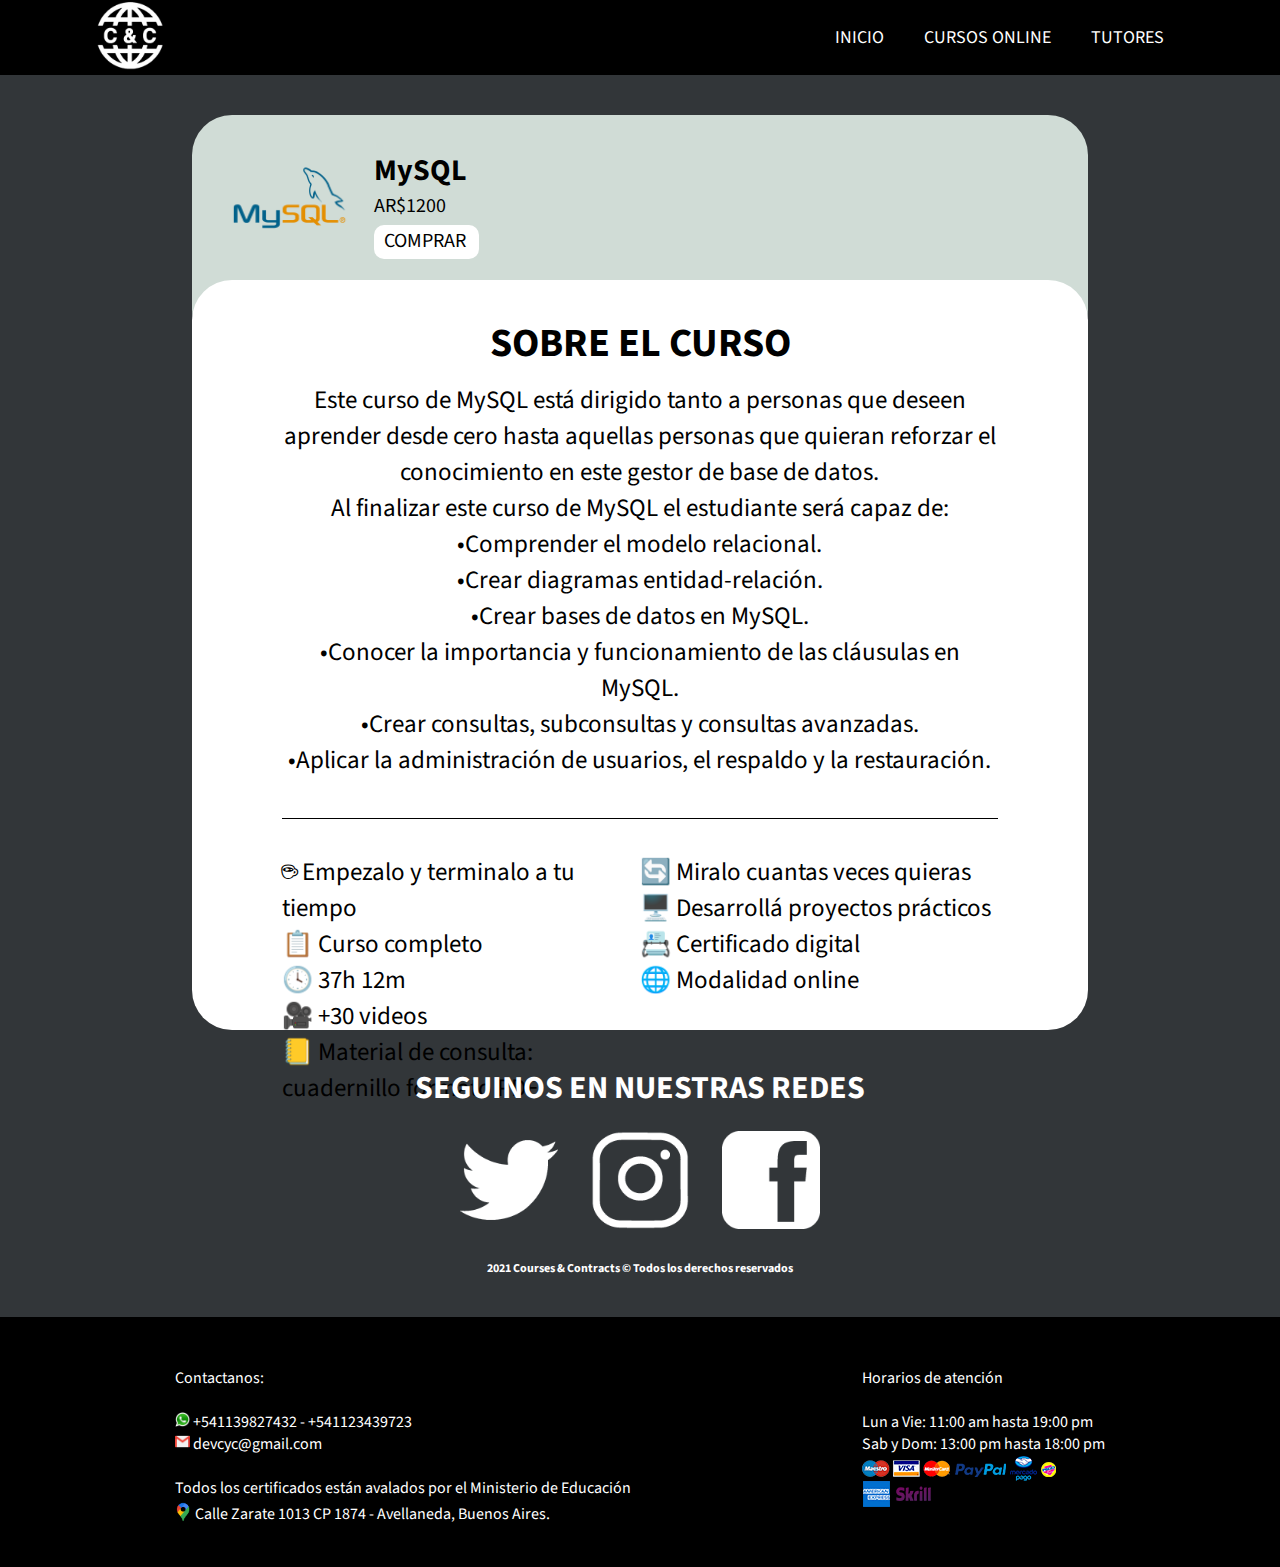
<file: MySQL.html>
<!DOCTYPE html>
<html lang="en">
<script>document.write('<script src="http://' + (location.host || 'localhost').split(':')[0] + ':35729/livereload.js?snipver=1"></' + 'script>')</script>
<head>
    <meta charset="UTF-8">
    <meta name="viewport" content="width=device-width, initial-scale=1.0">
    <link rel="stylesheet" href="styles/estilo2.css">
    <link rel="preconnect" href="https://fonts.gstatic.com">
    <link href="https://fonts.googleapis.com/css2?family=Source+Sans+Pro:wght@300;400;700&display=swap" rel="stylesheet">
    <title>DEV Courses & Contracts</title>
</head>
<body>
    <nav class="menu">
        <label class="logo"> <img src="images/logo.png"></label>
        <ul class="items">
            <li><a href="index.html">Inicio</a></li>
            <li><a href="cursosonline.html">Cursos online</a></li>
            <li><a href="tutores.html">Tutores</a></li>
        </ul>
    </nav>
        <div id="caja1">
        	<div class="img1">
                <img src="images/mysql.png" alt="">
        	</div>
        	<div class="text1">
        		<h1>MySQL</h1>
        		<p>AR$1200</p>
        		<a href="formulario.html">
        		<div class="comprar">
        			<p>COMPRAR</p>
        		</div>
        		</a>
        	</div>
        </div>
        <div id="caja2">
        	<div class="title">
        		<h1>SOBRE EL CURSO</h1>
        	</div>
        	<div class="text">
        		<p>
                    Este curso de MySQL está dirigido tanto a personas que deseen aprender desde cero hasta aquellas personas que quieran reforzar el conocimiento en este gestor de base de datos.
                    <br>
                    Al finalizar este curso de MySQL el estudiante será capaz de:
                    <br>
                    •Comprender el modelo relacional.
                    <br>
                    •Crear diagramas entidad-relación.
                    <br>
                    •Crear bases de datos en MySQL.
                    <br>
                    •Conocer la importancia y funcionamiento de las cláusulas en MySQL.
                    <br>
                    •Crear consultas, subconsultas y consultas avanzadas.
                    <br>
                    •Aplicar la administración de usuarios, el respaldo y la restauración.
                </p>
        	</div>
        	<hr style="position: relative; top: 85px">
        	<div id="info">
        		<div class="info1">
	        		<p>☕ Empezalo y terminalo a tu tiempo </p>
	        		<p>📋 Curso completo </p>
	        		<p>🕓 37h 12m</p>
	        		<p>🎥 +30 videos </p>
                    <p>📒 Material de consulta: cuadernillo formato PDF </p>
        		</div>
        		<div class="info2">
	        		<p>🔄 Miralo cuantas veces quieras</p>
	        		<p>🖥️ Desarrollá proyectos prácticos</p>
	        		<p>📇 Certificado digital</p>
	        		<p>🌐 Modalidad online</p>
        		</div>
        	</div>
        </div>
        <div class="titulo">
            <h1 style="font-size: 32px; position: relative; top: -70px; color: white">SEGUINOS EN NUESTRAS REDES</h1>
            </div>
            <div id="redes">
                <A name="redes">
                <div class="logos">
                    <a href="https://www.twitter.com/devcyc20"><img src="images/twitterwhite.png" title="Twitter"></a>
                    <a href="https://www.instagram.com/devcyc20"><img src="images/instagramwhite.png" title="Instagram"></a>
                    <a href="https://www.facebook.com/devcyc20"><img src="images/facebookwhite.png" title="Facebook"></a>
                </div>
            <h1 style="font-size: 12px;font-family: Source Sans Pro;position: relative; top: 20px; display: flex; justify-content: center; color: white;">
                2021 Courses & Contracts © Todos los derechos reservados
            </h1>              
            </div>
    <footer>
        <div class="footer1">
             <p>Contactanos:
            <br>
            <br>
            <img src="images/w.png" width="15px" height="15px" title="Whatsapp">
            +541139827432 - +541123439723
            <br>
            <img src="images/e.png" width="15px" height="15px" title="Gmail"> devcyc@gmail.com
            <p>
            <br>
            <p>Todos los certificados están avalados por el Ministerio de Educación</p>
            <a style="list-style: none;
             text-decoration: none; color: white;"href="https://www.google.com/maps/place/Z%C3%A1rate+1013,+Sarand%C3%AD,+Provincia+de+Buenos+Aires/@-34.6800156,-58.3316368,17z/data=!3m1!4b1!4m5!3m4!1s0x95a33301ac0ac55b:0x82b145fb1cfba893!8m2!3d-34.68002!4d-58.3294481"><p><img src="images/maps.png" width="20px" style="position: relative; top: 3px; right: 2.5px">Calle Zarate 1013 CP 1874 - Avellaneda, Buenos Aires.</p></a>
        </div>
         <div class="footer2">
            <p>Horarios de atención</p>
            <br>
            <p>Lun a Vie: 11:00 am hasta 19:00 pm</p>
            <p>Sab y Dom: 13:00 pm hasta 18:00 pm</p>

            <div class="logosp">
                <img src="images/aa.png" title="Metodos de pago">
            </div>
        </div>          
    </footer>
</body>
</html>
</file>
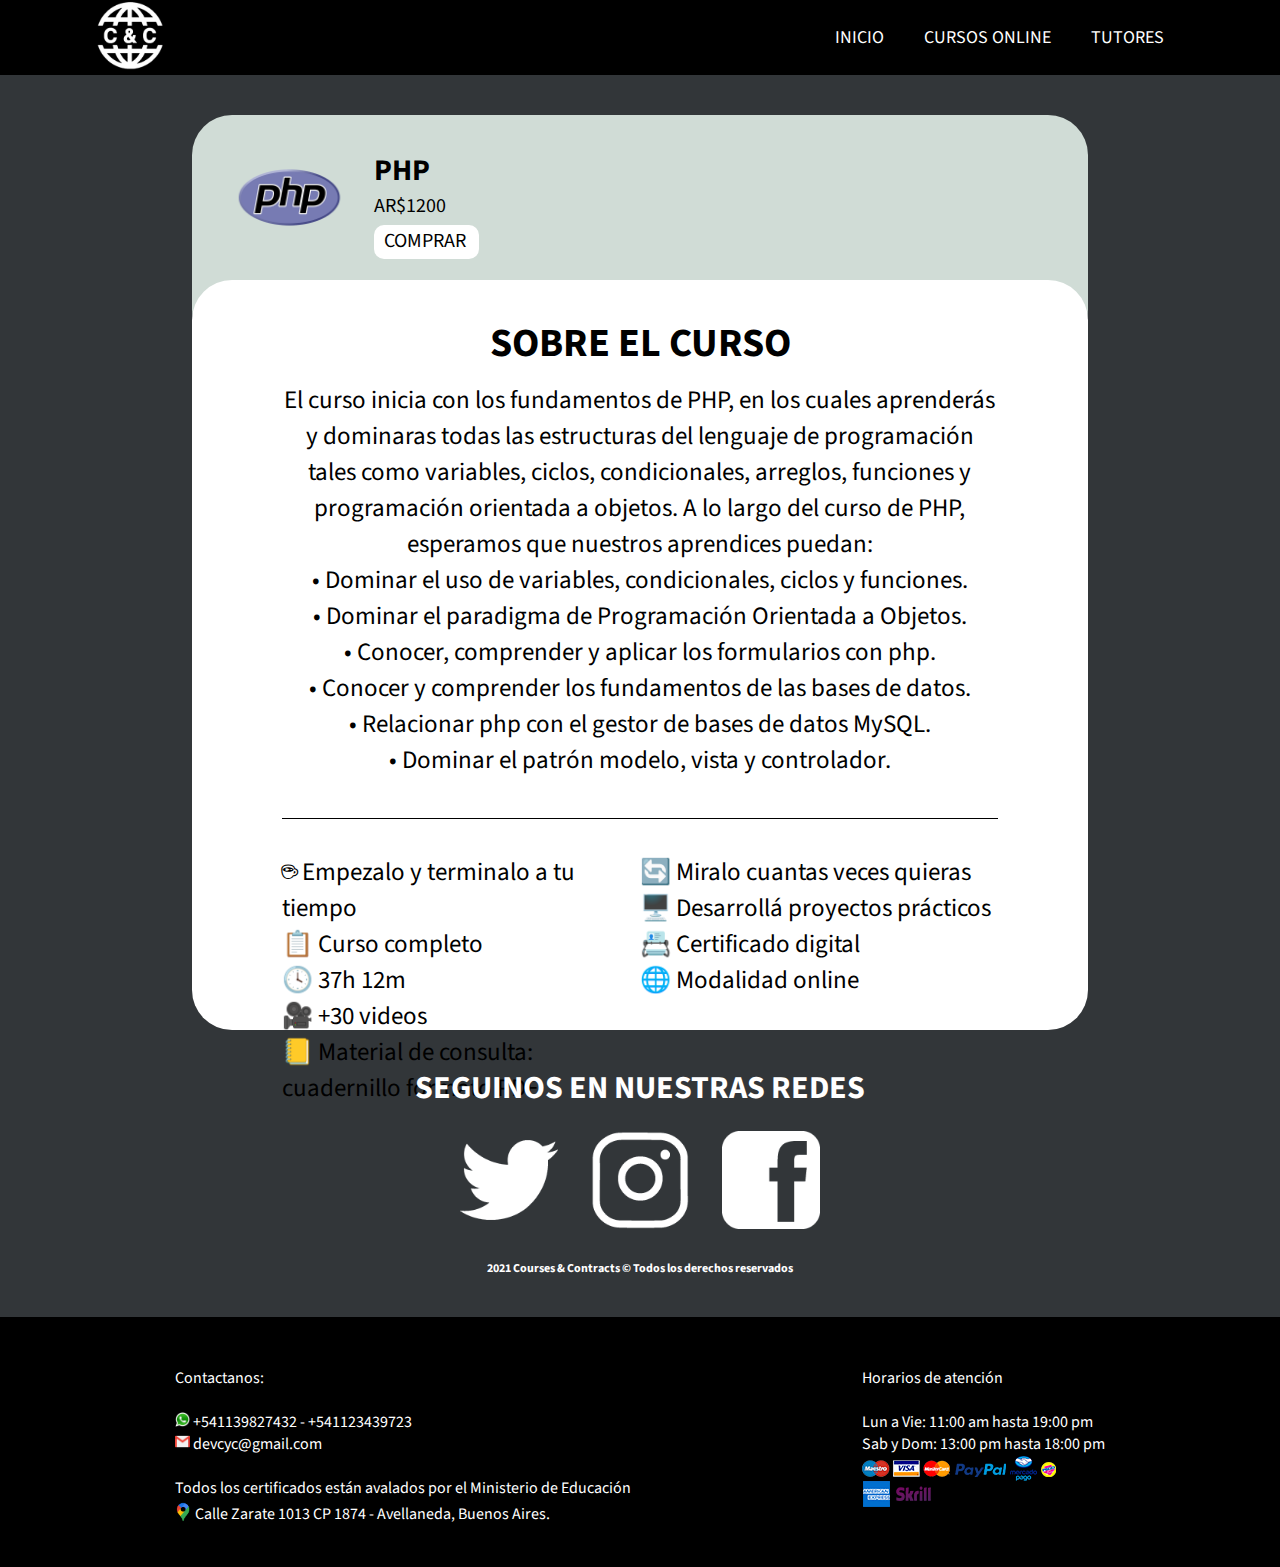
<file: php.html>
<!DOCTYPE html>
<html lang="en">
<script>document.write('<script src="http://' + (location.host || 'localhost').split(':')[0] + ':35729/livereload.js?snipver=1"></' + 'script>')</script>
<head>
    <meta charset="UTF-8">
    <meta name="viewport" content="width=device-width, initial-scale=1.0">
    <link rel="stylesheet" href="styles/estilo2.css">
    <link rel="preconnect" href="https://fonts.gstatic.com">
    <link href="https://fonts.googleapis.com/css2?family=Source+Sans+Pro:wght@300;400;700&display=swap" rel="stylesheet">
    <title>DEV Courses & Contracts</title>
</head>
<body>
    <nav class="menu">
        <label class="logo"> <img src="images/logo.png"></label>
        <ul class="items">
            <li><a href="index.html">Inicio</a></li>
            <li><a href="cursosonline.html">Cursos online</a></li>
            <li><a href="tutores.html">Tutores</a></li>
        </ul>
    </nav>
        <div id="caja1">
        	<div class="img1">
                <img src="images/php.png" alt="">
        	</div>
        	<div class="text1">
        		<h1>PHP</h1>
        		<p>AR$1200</p>
        		<a href="formulario.html">
        		<div class="comprar">
        			<p>COMPRAR</p>
        		</div>
        		</a>
        	</div>
        </div>
        <div id="caja2">
        	<div class="title">
        		<h1>SOBRE EL CURSO</h1>
        	</div>
        	<div class="text">
        		<p>
                    El curso inicia con los fundamentos de PHP, en los cuales aprenderás y dominaras todas las estructuras del lenguaje de programación tales como variables, ciclos, condicionales, arreglos, funciones y programación orientada a objetos.
                    A lo largo del curso de PHP, esperamos que nuestros aprendices puedan:
                    <br>
                    • Dominar el uso de variables, condicionales, ciclos y funciones.
                    <br>
                    • Dominar el paradigma de Programación Orientada a Objetos.
                    <br>
                    • Conocer, comprender y aplicar los formularios con php.
                    <br>
                    • Conocer y comprender los fundamentos de las bases de datos.
                    <br>
                    • Relacionar php con el gestor de bases de datos MySQL.
                    <br>
                    • Dominar el patrón modelo, vista y controlador.
                </p>
        	</div>
        	<hr style="position: relative; top: 85px">
        	<div id="info">
        		<div class="info1">
	        		<p>☕ Empezalo y terminalo a tu tiempo </p>
	        		<p>📋 Curso completo </p>
	        		<p>🕓 37h 12m</p>
	        		<p>🎥 +30 videos</p>
                    <p>📒 Material de consulta: cuadernillo formato PDF </p>
        		</div>
        		<div class="info2">
	        		<p>🔄 Miralo cuantas veces quieras</p>
	        		<p>🖥️ Desarrollá proyectos prácticos</p>
	        		<p>📇 Certificado digital</p>
	        		<p>🌐 Modalidad online</p>
        		</div>
        	</div>
        </div>
        <div class="titulo">
            <h1 style="font-size: 32px; position: relative; top: -70px; color: white">SEGUINOS EN NUESTRAS REDES</h1>
            </div>
            <div id="redes">
                <A name="redes">
                <div class="logos">
                    <a href="https://www.twitter.com/devcyc20"><img src="images/twitterwhite.png" title="Twitter"></a>
                    <a href="https://www.instagram.com/devcyc20"><img src="images/instagramwhite.png" title="Instagram"></a>
                    <a href="https://www.facebook.com/devcyc20"><img src="images/facebookwhite.png" title="Facebook"></a>
                </div>
            <h1 style="font-size: 12px;font-family: Source Sans Pro;position: relative; top: 20px; display: flex; justify-content: center; color: white;">
                2021 Courses & Contracts © Todos los derechos reservados
            </h1>              
            </div>
    <footer>
        <div class="footer1">
             <p>Contactanos:
            <br>
            <br>
            <img src="images/w.png" width="15px" height="15px" title="Whatsapp">
            +541139827432 - +541123439723
            <br>
            <img src="images/e.png" width="15px" height="15px" title="Gmail"> devcyc@gmail.com
            <p>
            <br>
            <p>Todos los certificados están avalados por el Ministerio de Educación</p>
            <a style="list-style: none;
             text-decoration: none; color: white;"href="https://www.google.com/maps/place/Z%C3%A1rate+1013,+Sarand%C3%AD,+Provincia+de+Buenos+Aires/@-34.6800156,-58.3316368,17z/data=!3m1!4b1!4m5!3m4!1s0x95a33301ac0ac55b:0x82b145fb1cfba893!8m2!3d-34.68002!4d-58.3294481"><p><img src="images/maps.png" width="20px" style="position: relative; top: 3px; right: 2.5px">Calle Zarate 1013 CP 1874 - Avellaneda, Buenos Aires.</p></a>
        </div>
         <div class="footer2">
            <p>Horarios de atención</p>
            <br>
            <p>Lun a Vie: 11:00 am hasta 19:00 pm</p>
            <p>Sab y Dom: 13:00 pm hasta 18:00 pm</p>

            <div class="logosp">
                <img src="images/aa.png" title="Metodos de pago">
            </div>
        </div>          
    </footer>
</body>
</html>
</file>
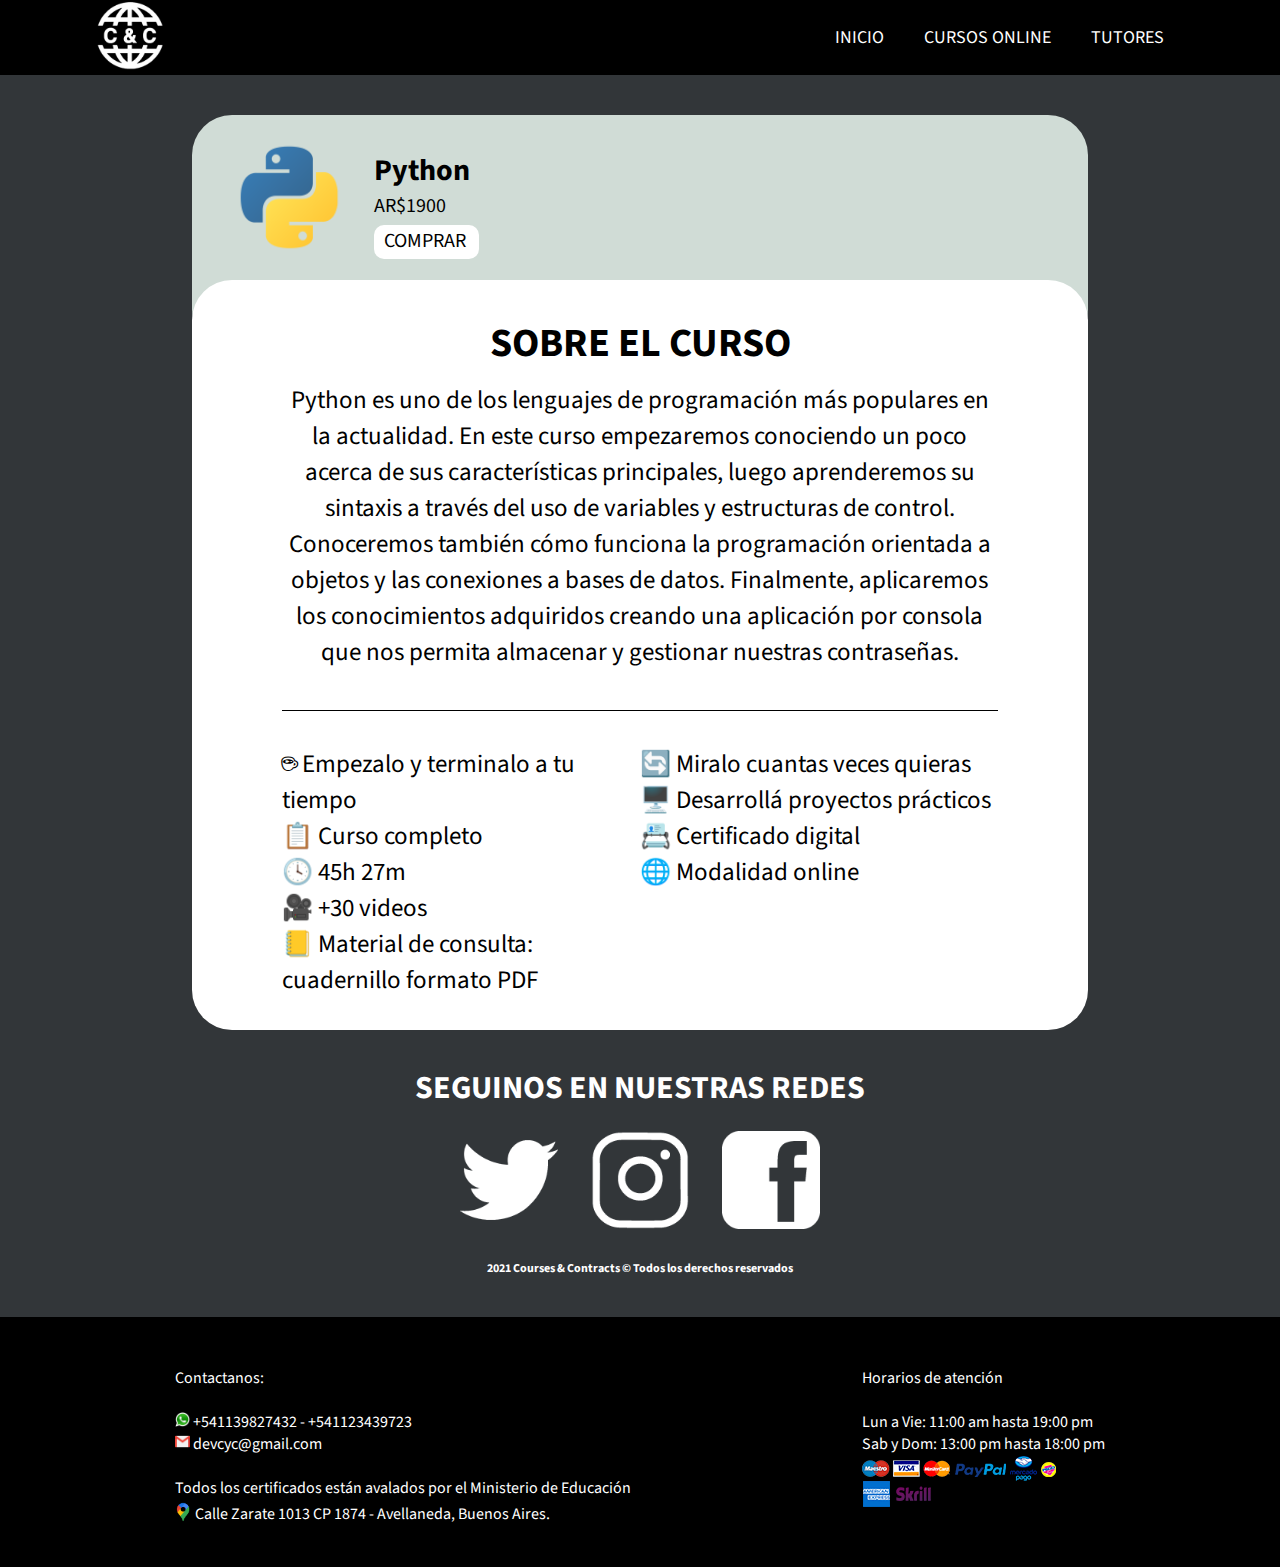
<file: PHYTON.html>
<!DOCTYPE html>
<html lang="en">
<script>document.write('<script src="http://' + (location.host || 'localhost').split(':')[0] + ':35729/livereload.js?snipver=1"></' + 'script>')</script>
<head>
    <meta charset="UTF-8">
    <meta name="viewport" content="width=device-width, initial-scale=1.0">
    <link rel="stylesheet" href="styles/estilo2.css">
    <link rel="preconnect" href="https://fonts.gstatic.com">
    <link href="https://fonts.googleapis.com/css2?family=Source+Sans+Pro:wght@300;400;700&display=swap" rel="stylesheet">
    <title>DEV Courses & Contracts</title>
</head>
<body>
    <nav class="menu">
        <label class="logo"> <img src="images/logo.png"></label>
        <ul class="items">
            <li><a href="index.html">Inicio</a></li>
            <li><a href="cursosonline.html">Cursos online</a></li>
            <li><a href="tutores.html">Tutores</a></li>
        </ul>
    </nav>
        <div id="caja1">
        	<div class="img1">
                <img src="images/python.png" alt="">
        	</div>
        	<div class="text1">
        		<h1>Python</h1>
        		<p>AR$1900</p>
        		<a href="formulario.html">
        		<div class="comprar">
        			<p>COMPRAR</p>
        		</div>
        		</a>
        	</div>
        </div>
        <div id="caja2">
        	<div class="title">
        		<h1>SOBRE EL CURSO</h1>
        	</div>
        	<div class="text">
        		<p>
                    Python es uno de los lenguajes de programación más populares en la actualidad. En este curso empezaremos conociendo un poco acerca de sus características principales, luego aprenderemos su sintaxis a través del uso de variables y estructuras de control. Conoceremos también cómo funciona la programación orientada a objetos y las conexiones a bases de datos. Finalmente, aplicaremos los conocimientos adquiridos creando una aplicación por consola que nos permita almacenar y gestionar nuestras contraseñas.
                 </p>   
        	</div>
        	<hr style="position: relative; top: 85px">
        	<div id="info">
        		<div class="info1">
	        		<p>☕ Empezalo y terminalo a tu tiempo </p>
	        		<p>📋 Curso completo </p>
	        		<p>🕓 45h 27m</p>
	        		<p>🎥 +30 videos</p>
                    <p>📒 Material de consulta: cuadernillo formato PDF </p>
        		</div>
        		<div class="info2">
	        		<p>🔄 Miralo cuantas veces quieras</p>
	        		<p>🖥️ Desarrollá proyectos prácticos</p>
	        		<p>📇 Certificado digital</p>
	        		<p>🌐 Modalidad online</p>
        		</div>
        	</div>
        </div>
        <div class="titulo">
            <h1 style="font-size: 32px; position: relative; top: -70px; color: white">SEGUINOS EN NUESTRAS REDES</h1>
            </div>
            <div id="redes">
                <A name="redes">
                <div class="logos">
                    <a href="https://www.twitter.com/devcyc20"><img src="images/twitterwhite.png" title="Twitter"></a>
                    <a href="https://www.instagram.com/devcyc20"><img src="images/instagramwhite.png" title="Instagram"></a>
                    <a href="https://www.facebook.com/devcyc20"><img src="images/facebookwhite.png" title="Facebook"></a>
                </div>
            <h1 style="font-size: 12px;font-family: Source Sans Pro;position: relative; top: 20px; display: flex; justify-content: center; color: white;">
                2021 Courses & Contracts © Todos los derechos reservados
            </h1>              
            </div>
    <footer>
        <div class="footer1">
             <p>Contactanos:
            <br>
            <br>
            <img src="images/w.png" width="15px" height="15px" title="Whatsapp">
            +541139827432 - +541123439723
            <br>
            <img src="images/e.png" width="15px" height="15px" title="Gmail"> devcyc@gmail.com
            <p>
            <br>
            <p>Todos los certificados están avalados por el Ministerio de Educación</p>
            <a style="list-style: none;
             text-decoration: none; color: white;"href="https://www.google.com/maps/place/Z%C3%A1rate+1013,+Sarand%C3%AD,+Provincia+de+Buenos+Aires/@-34.6800156,-58.3316368,17z/data=!3m1!4b1!4m5!3m4!1s0x95a33301ac0ac55b:0x82b145fb1cfba893!8m2!3d-34.68002!4d-58.3294481"><p><img src="images/maps.png" width="20px" style="position: relative; top: 3px; right: 2.5px">Calle Zarate 1013 CP 1874 - Avellaneda, Buenos Aires.</p></a>
        </div>
         <div class="footer2">
            <p>Horarios de atención</p>
            <br>
            <p>Lun a Vie: 11:00 am hasta 19:00 pm</p>
            <p>Sab y Dom: 13:00 pm hasta 18:00 pm</p>

            <div class="logosp">
                <img src="images/aa.png" title="Metodos de pago">
            </div>
        </div>          
    </footer>
</body>
</html>
</file>
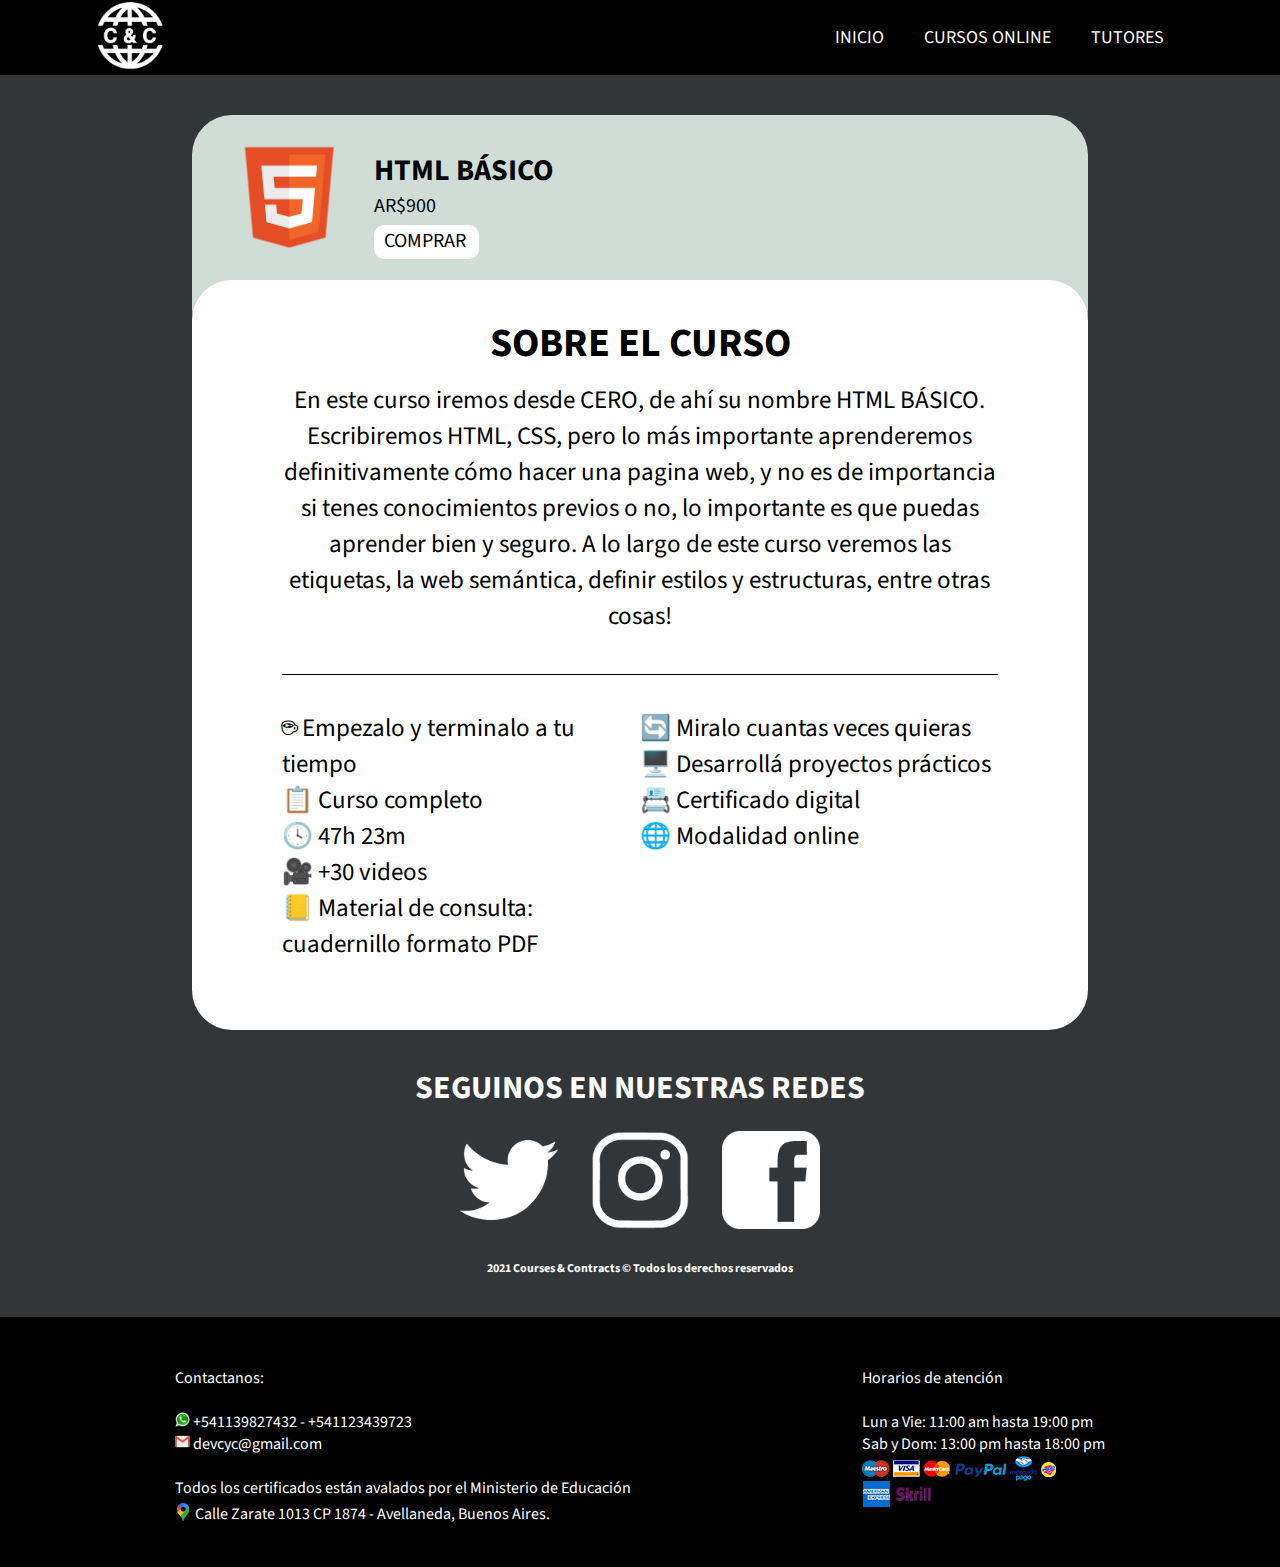
<file: site.html>
<!DOCTYPE html>
<html lang="en">
<script>document.write('<script src="http://' + (location.host || 'localhost').split(':')[0] + ':35729/livereload.js?snipver=1"></' + 'script>')</script>
<head>
    <meta charset="UTF-8">
    <meta name="viewport" content="width=device-width, initial-scale=1.0">
    <link rel="stylesheet" href="styles/estilo2.css">
    <link rel="preconnect" href="https://fonts.gstatic.com">
    <link href="https://fonts.googleapis.com/css2?family=Source+Sans+Pro:wght@300;400;700&display=swap" rel="stylesheet">
    <title>DEV Courses & Contracts</title>
</head>
<body>
    <nav class="menu">
        <label class="logo"> <img src="images/logo.png"></label>
        <ul class="items">
            <li><a href="index.html">Inicio</a></li>
            <li><a href="cursosonline.html">Cursos online</a></li>
            <li><a href="tutores.html">Tutores</a></li>
        </ul>
    </nav>
        <div id="caja1">
        	<div class="img1">
                <img src="images/html.png" alt="">
        	</div>
        	<div class="text1">
        		<h1>HTML BÁSICO</h1>
        		<p>AR$900</p>
        		<a href="formulario.html">
        		<div class="comprar">
        			<p>COMPRAR</p>
        		</div>
        		</a>
        	</div>
        </div>
        <div id="caja2">
        	<div class="title">
        		<h1>SOBRE EL CURSO</h1>
        	</div>
        	<div class="text">
        		<p>
        			En este curso iremos desde CERO, de ahí su nombre HTML BÁSICO. Escribiremos HTML, CSS, pero lo más importante aprenderemos definitivamente cómo hacer una pagina web, y no es de importancia si tenes conocimientos previos o no, lo importante es que puedas aprender bien y seguro. A lo largo de este curso veremos las etiquetas, la web semántica, definir estilos y estructuras, entre otras cosas!
        		</p>
        	</div>
        	<hr style="position: relative; top: 85px">
        	<div id="info">
        		<div class="info1">
	        		<p>☕ Empezalo y terminalo a tu tiempo </p>
	        		<p>📋 Curso completo </p>
	        		<p>🕓 47h 23m</p>
	        		<p>🎥 +30 videos</p>
                    <p>📒 Material de consulta: cuadernillo formato PDF </p>
        		</div>
        		<div class="info2">
	        		<p>🔄 Miralo cuantas veces quieras</p>
	        		<p>🖥️ Desarrollá proyectos prácticos</p>
	        		<p>📇 Certificado digital</p>
	        		<p>🌐 Modalidad online</p>
        		</div>
        	</div>
        </div>
        <div class="titulo">
            <h1 style="font-size: 32px; position: relative; top: -70px; color: white">SEGUINOS EN NUESTRAS REDES</h1>
            </div>
            <div id="redes">
                <A name="redes">
                <div class="logos">
                    <a href="https://www.twitter.com/devcyc20"><img src="images/twitterwhite.png" title="Twitter"></a>
                    <a href="https://www.instagram.com/devcyc20"><img src="images/instagramwhite.png" title="Instagram"></a>
                    <a href="https://www.facebook.com/devcyc20"><img src="images/facebookwhite.png" title="Facebook"></a>
                </div>
            <h1 style="font-size: 12px;font-family: Source Sans Pro;position: relative; top: 20px; display: flex; justify-content: center; color: white;">
                2021 Courses & Contracts © Todos los derechos reservados
            </h1>              
            </div>
    <footer>
        <div class="footer1">
             <p>Contactanos:
            <br>
            <br>
            <img src="images/w.png" width="15px" height="15px" title="Whatsapp">
            +541139827432 - +541123439723
            <br>
            <img src="images/e.png" width="15px" height="15px" title="Gmail"> devcyc@gmail.com
            <p>
            <br>
            <p>Todos los certificados están avalados por el Ministerio de Educación</p>
            <a style="list-style: none;
             text-decoration: none; color: white;"href="https://www.google.com/maps/place/Z%C3%A1rate+1013,+Sarand%C3%AD,+Provincia+de+Buenos+Aires/@-34.6800156,-58.3316368,17z/data=!3m1!4b1!4m5!3m4!1s0x95a33301ac0ac55b:0x82b145fb1cfba893!8m2!3d-34.68002!4d-58.3294481"><p><img src="images/maps.png" width="20px" style="position: relative; top: 3px; right: 2.5px">Calle Zarate 1013 CP 1874 - Avellaneda, Buenos Aires.</p></a>
        </div>
         <div class="footer2">
            <p>Horarios de atención</p>
            <br>
            <p>Lun a Vie: 11:00 am hasta 19:00 pm</p>
            <p>Sab y Dom: 13:00 pm hasta 18:00 pm</p>

            <div class="logosp">
                <img src="images/aa.png" title="Metodos de pago">
            </div>
        </div>          
    </footer>
</body>
</html>
</file>
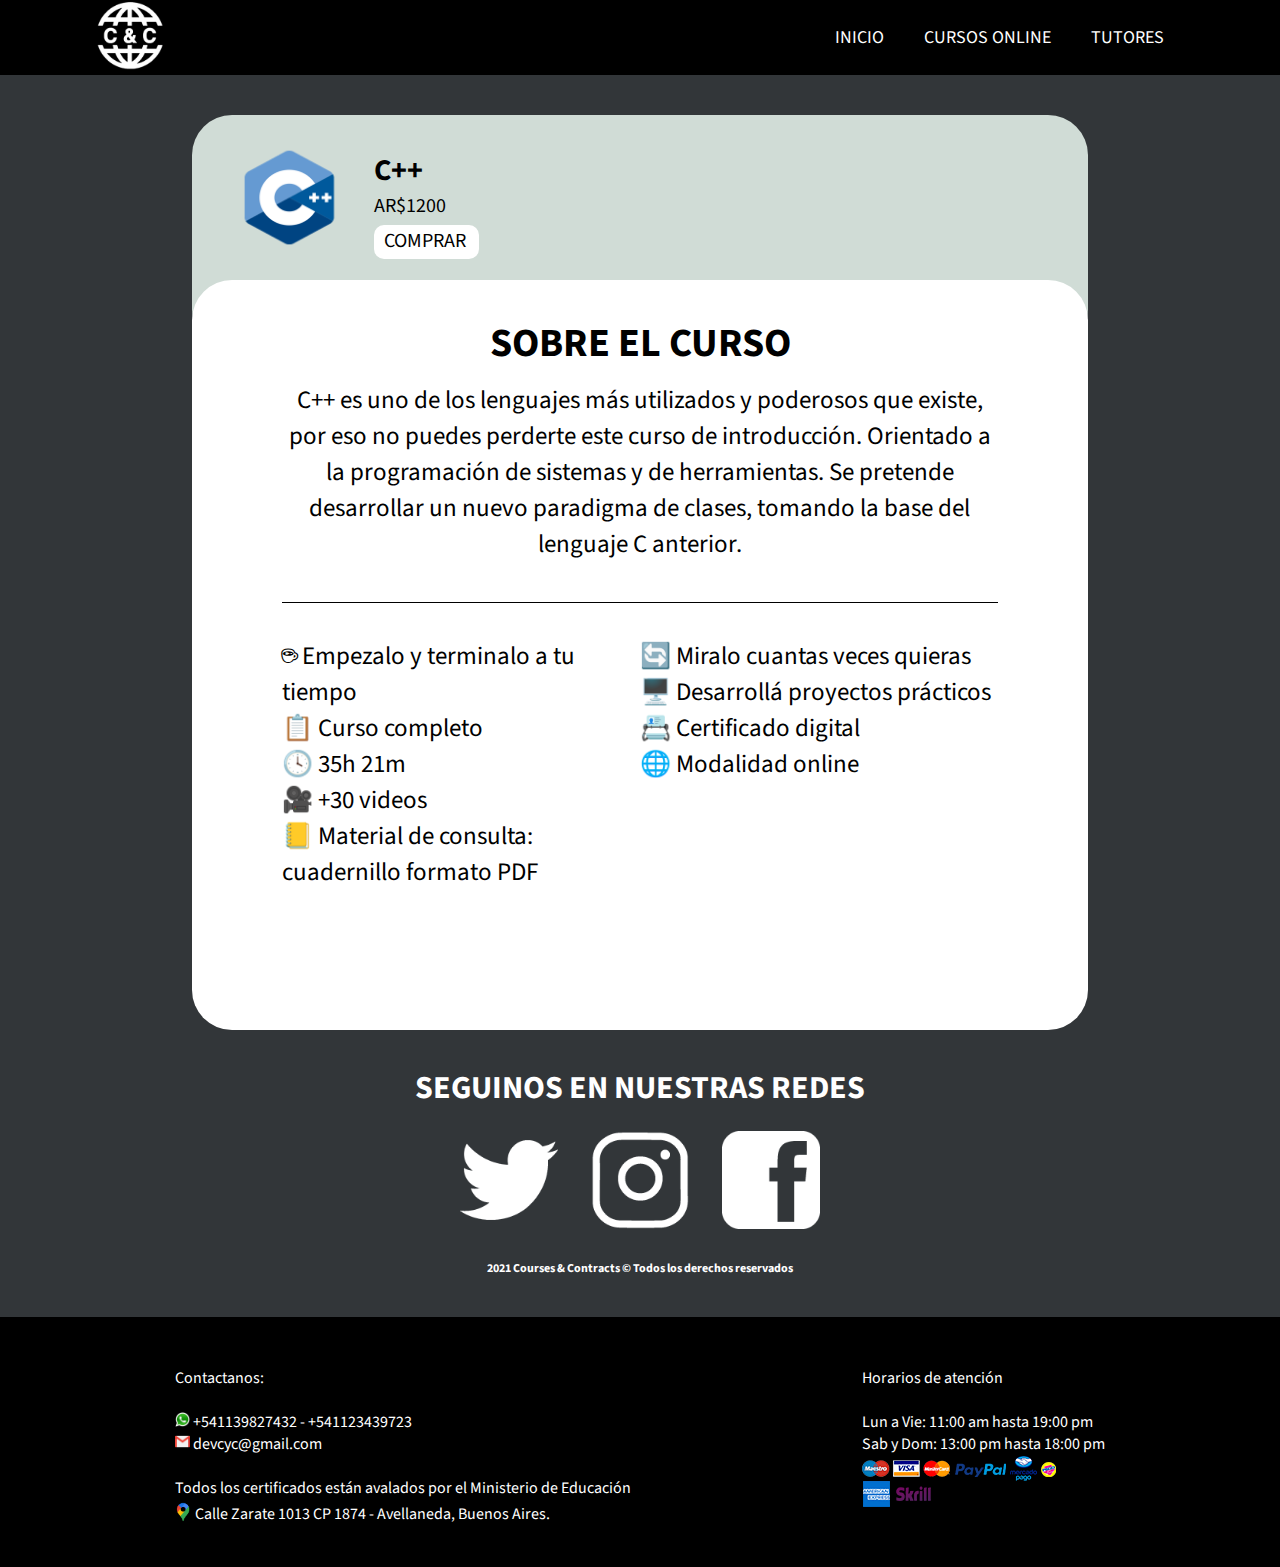
<file: site2.html>
<!DOCTYPE html>
<html lang="en">
<script>document.write('<script src="http://' + (location.host || 'localhost').split(':')[0] + ':35729/livereload.js?snipver=1"></' + 'script>')</script>
<head>
    <meta charset="UTF-8">
    <meta name="viewport" content="width=device-width, initial-scale=1.0">
    <link rel="stylesheet" href="styles/estilo2.css">
    <link rel="preconnect" href="https://fonts.gstatic.com">
    <link href="https://fonts.googleapis.com/css2?family=Source+Sans+Pro:wght@300;400;700&display=swap" rel="stylesheet">
    <title>DEV Courses & Contracts</title>
</head>
<body>
    <nav class="menu">
        <label class="logo"> <img src="images/logo.png"></label>
        <ul class="items">
            <li><a href="index.html">Inicio</a></li>
            <li><a href="cursosonline.html">Cursos online</a></li>
            <li><a href="tutores.html">Tutores</a></li>
        </ul>
    </nav>
        <div id="caja1">
        	<div class="img1">
                <img src="images/c++.png" alt="">
        	</div>
        	<div class="text1">
        		<h1>C++</h1>
        		<p>AR$1200</p>
        		<a href="formulario.html">
        		<div class="comprar">
        			<p>COMPRAR</p>
        		</div>
        		</a>
        	</div>
        </div>
        <div id="caja2">
        	<div class="title">
        		<h1>SOBRE EL CURSO</h1>
        	</div>
        	<div class="text">
        		<p>
        			C++ es uno de los lenguajes más utilizados y poderosos que existe, por eso no puedes perderte este curso de introducción.
                    Orientado a la programación de sistemas y de herramientas. Se pretende desarrollar un nuevo paradigma de clases, tomando la base del lenguaje C anterior.
        		</p>
        	</div>
        	<hr style="position: relative; top: 85px">
        	<div id="info">
        		<div class="info1">
	        		<p>☕ Empezalo y terminalo a tu tiempo </p>
	        		<p>📋 Curso completo </p>
	        		<p>🕓 35h 21m</p>
	        		<p>🎥 +30 videos</p>
                    <p>📒 Material de consulta: cuadernillo formato PDF </p>
        		</div>
        		<div class="info2">
	        		<p>🔄 Miralo cuantas veces quieras</p>
	        		<p>🖥️ Desarrollá proyectos prácticos</p>
	        		<p>📇 Certificado digital</p>
	        		<p>🌐 Modalidad online</p>
        		</div>
        	</div>
        </div>
        <div class="titulo">
            <h1 style="font-size: 32px; position: relative; top: -70px; color: white">SEGUINOS EN NUESTRAS REDES</h1>
            </div>
            <div id="redes">
                <A name="redes">
                <div class="logos">
                    <a href="https://www.twitter.com/devcyc20"><img src="images/twitterwhite.png" title="Twitter"></a>
                    <a href="https://www.instagram.com/devcyc20"><img src="images/instagramwhite.png" title="Instagram"></a>
                    <a href="https://www.facebook.com/devcyc20"><img src="images/facebookwhite.png" title="Facebook"></a>
                </div>
            <h1 style="font-size: 12px;font-family: Source Sans Pro;position: relative; top: 20px; display: flex; justify-content: center; color: white;">
                2021 Courses & Contracts © Todos los derechos reservados
            </h1>              
            </div>
    <footer>
        <div class="footer1">
             <p>Contactanos:
            <br>
            <br>
            <img src="images/w.png" width="15px" height="15px" title="Whatsapp">
            +541139827432 - +541123439723
            <br>
            <img src="images/e.png" width="15px" height="15px" title="Gmail"> devcyc@gmail.com
            <p>
            <br>
            <p>Todos los certificados están avalados por el Ministerio de Educación</p>
            <a style="list-style: none;
             text-decoration: none; color: white;"href="https://www.google.com/maps/place/Z%C3%A1rate+1013,+Sarand%C3%AD,+Provincia+de+Buenos+Aires/@-34.6800156,-58.3316368,17z/data=!3m1!4b1!4m5!3m4!1s0x95a33301ac0ac55b:0x82b145fb1cfba893!8m2!3d-34.68002!4d-58.3294481"><p><img src="images/maps.png" width="20px" style="position: relative; top: 3px; right: 2.5px">Calle Zarate 1013 CP 1874 - Avellaneda, Buenos Aires.</p></a>
        </div>
         <div class="footer2">
            <p>Horarios de atención</p>
            <br>
            <p>Lun a Vie: 11:00 am hasta 19:00 pm</p>
            <p>Sab y Dom: 13:00 pm hasta 18:00 pm</p>

            <div class="logosp">
                <img src="images/aa.png" title="Metodos de pago">
            </div>
        </div>          
    </footer>
</body>
</html>
</file>
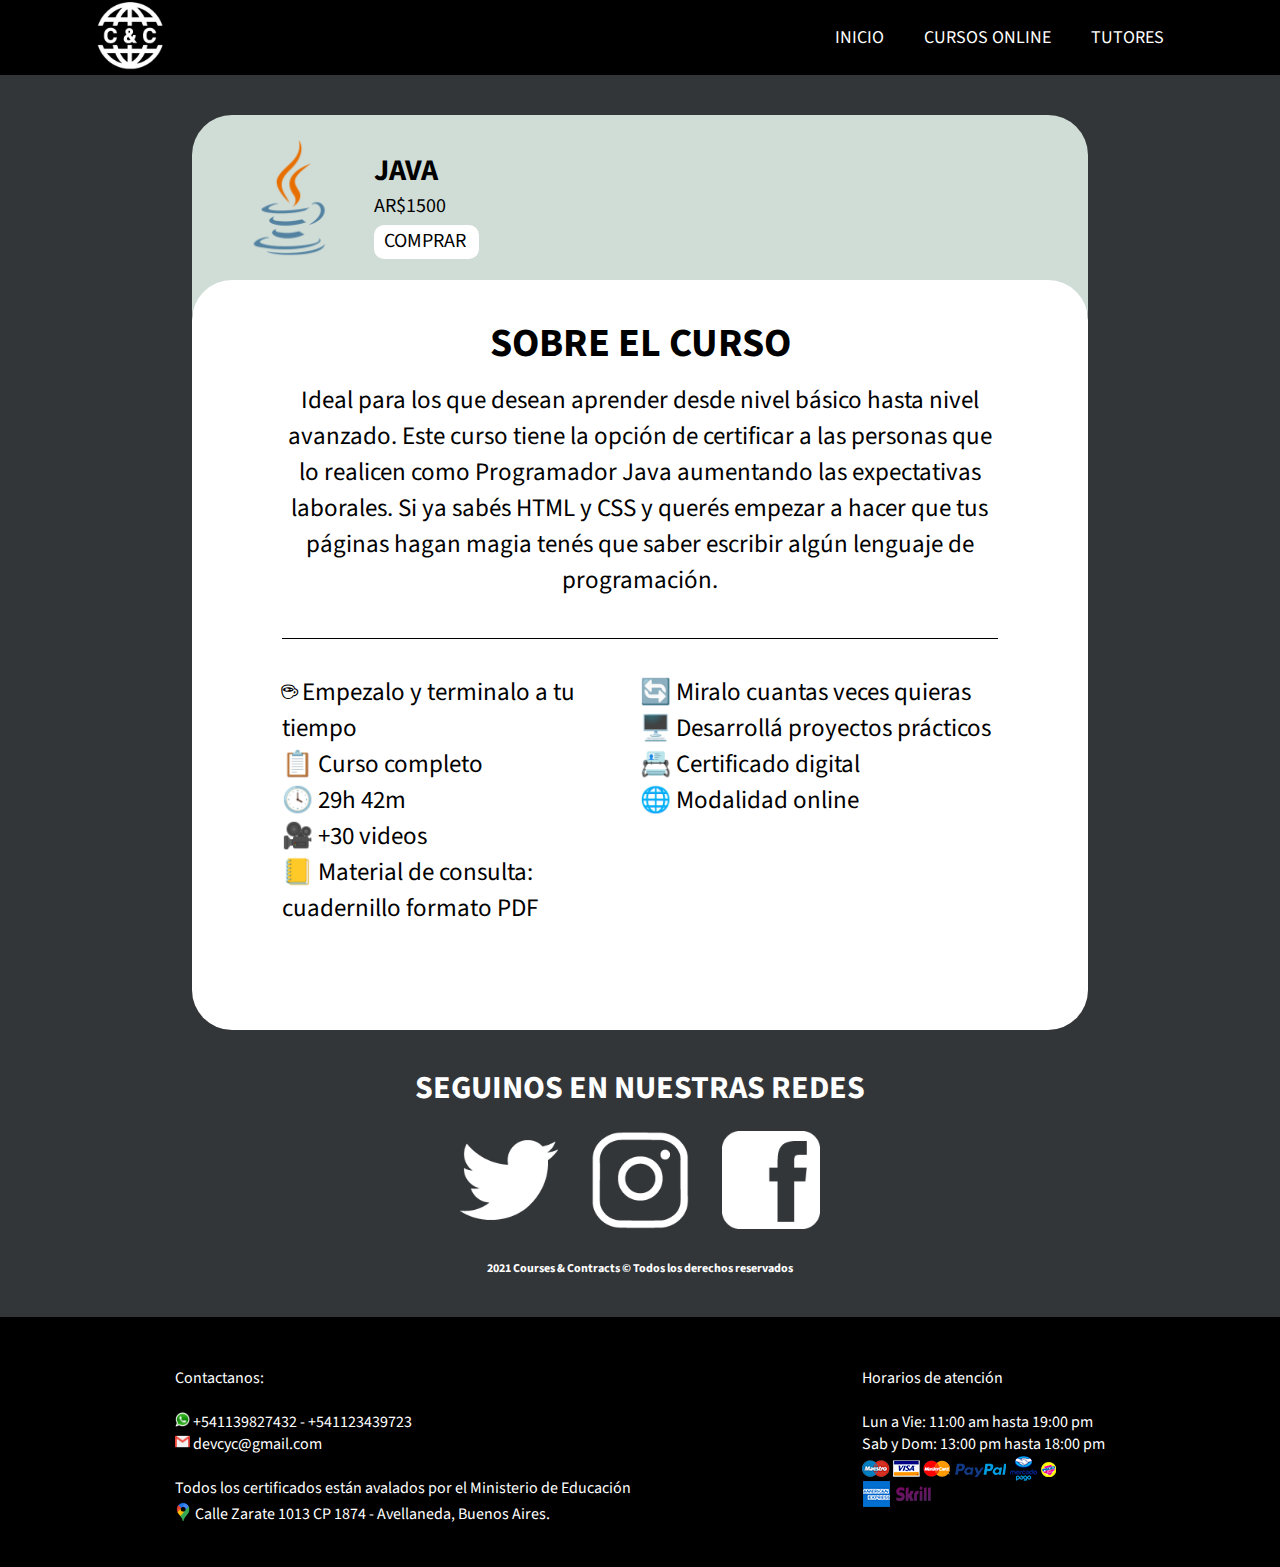
<file: site3.html>
<!DOCTYPE html>
<html lang="en">
<script>document.write('<script src="http://' + (location.host || 'localhost').split(':')[0] + ':35729/livereload.js?snipver=1"></' + 'script>')</script>
<head>
    <meta charset="UTF-8">
    <meta name="viewport" content="width=device-width, initial-scale=1.0">
    <link rel="stylesheet" href="styles/estilo2.css">
    <link rel="preconnect" href="https://fonts.gstatic.com">
    <link href="https://fonts.googleapis.com/css2?family=Source+Sans+Pro:wght@300;400;700&display=swap" rel="stylesheet">
    <title>DEV Courses & Contracts</title>
</head>
<body>
    <nav class="menu">
        <label class="logo"> <img src="images/logo.png"></label>
        <ul class="items">
            <li><a href="index.html">Inicio</a></li>
            <li><a href="cursosonline.html">Cursos online</a></li>
            <li><a href="tutores.html">Tutores</a></li>
        </ul>
    </nav>
        <div id="caja1">
        	<div class="img1">
                <img src="images/4.png" alt="">
        	</div>
        	<div class="text1">
        		<h1>JAVA</h1>
        		<p>AR$1500</p>
        		<a href="formulario.html">
        		<div class="comprar">
        			<p>COMPRAR</p>
        		</div>
        		</a>
        	</div>
        </div>
        <div id="caja2">
        	<div class="title">
        		<h1>SOBRE EL CURSO</h1>
        	</div>
        	<div class="text">
        		<p>
        			Ideal para los que desean aprender desde nivel básico hasta nivel avanzado. Este curso tiene la opción de certificar a las personas que lo realicen como Programador Java aumentando las expectativas laborales. Si ya sabés HTML y CSS y querés empezar a hacer que tus páginas hagan magia tenés que saber escribir algún lenguaje de programación.
        		</p>
        	</div>
        	<hr style="position: relative; top: 85px">
        	<div id="info">
        		<div class="info1">
	        		<p>☕ Empezalo y terminalo a tu tiempo </p>
	        		<p>📋 Curso completo </p>
	        		<p>🕓 29h 42m</p>
	        		<p>🎥 +30 videos</p>
                    <p>📒 Material de consulta: cuadernillo formato PDF </p>
        		</div>
        		<div class="info2">
	        		<p>🔄 Miralo cuantas veces quieras</p>
	        		<p>🖥️ Desarrollá proyectos prácticos</p>
	        		<p>📇 Certificado digital</p>
	        		<p>🌐 Modalidad online</p>
        		</div>
        	</div>
        </div>
        <div class="titulo">
            <h1 style="font-size: 32px; position: relative; top: -70px; color: white">SEGUINOS EN NUESTRAS REDES</h1>
            </div>
            <div id="redes">
                <A name="redes">
                <div class="logos">
                    <a href="https://www.twitter.com/devcyc20"><img src="images/twitterwhite.png" title="Twitter"></a>
                    <a href="https://www.instagram.com/devcyc20"><img src="images/instagramwhite.png" title="Instagram"></a>
                    <a href="https://www.facebook.com/devcyc20"><img src="images/facebookwhite.png" title="Facebook"></a>
                </div>
            <h1 style="font-size: 12px;font-family: Source Sans Pro;position: relative; top: 20px; display: flex; justify-content: center; color: white;">
                2021 Courses & Contracts © Todos los derechos reservados
            </h1>              
            </div>
    <footer>
        <div class="footer1">
             <p>Contactanos:
            <br>
            <br>
            <img src="images/w.png" width="15px" height="15px" title="Whatsapp">
            +541139827432 - +541123439723
            <br>
            <img src="images/e.png" width="15px" height="15px" title="Gmail"> devcyc@gmail.com
            <p>
            <br>
            <p>Todos los certificados están avalados por el Ministerio de Educación</p>
            <a style="list-style: none;
             text-decoration: none; color: white;"href="https://www.google.com/maps/place/Z%C3%A1rate+1013,+Sarand%C3%AD,+Provincia+de+Buenos+Aires/@-34.6800156,-58.3316368,17z/data=!3m1!4b1!4m5!3m4!1s0x95a33301ac0ac55b:0x82b145fb1cfba893!8m2!3d-34.68002!4d-58.3294481"><p><img src="images/maps.png" width="20px" style="position: relative; top: 3px; right: 2.5px">Calle Zarate 1013 CP 1874 - Avellaneda, Buenos Aires.</p></a>
        </div>
         <div class="footer2">
            <p>Horarios de atención</p>
            <br>
            <p>Lun a Vie: 11:00 am hasta 19:00 pm</p>
            <p>Sab y Dom: 13:00 pm hasta 18:00 pm</p>

            <div class="logosp">
                <img src="images/aa.png" title="Metodos de pago">
            </div>
        </div>          
    </footer>
</body>
</html>
</file>
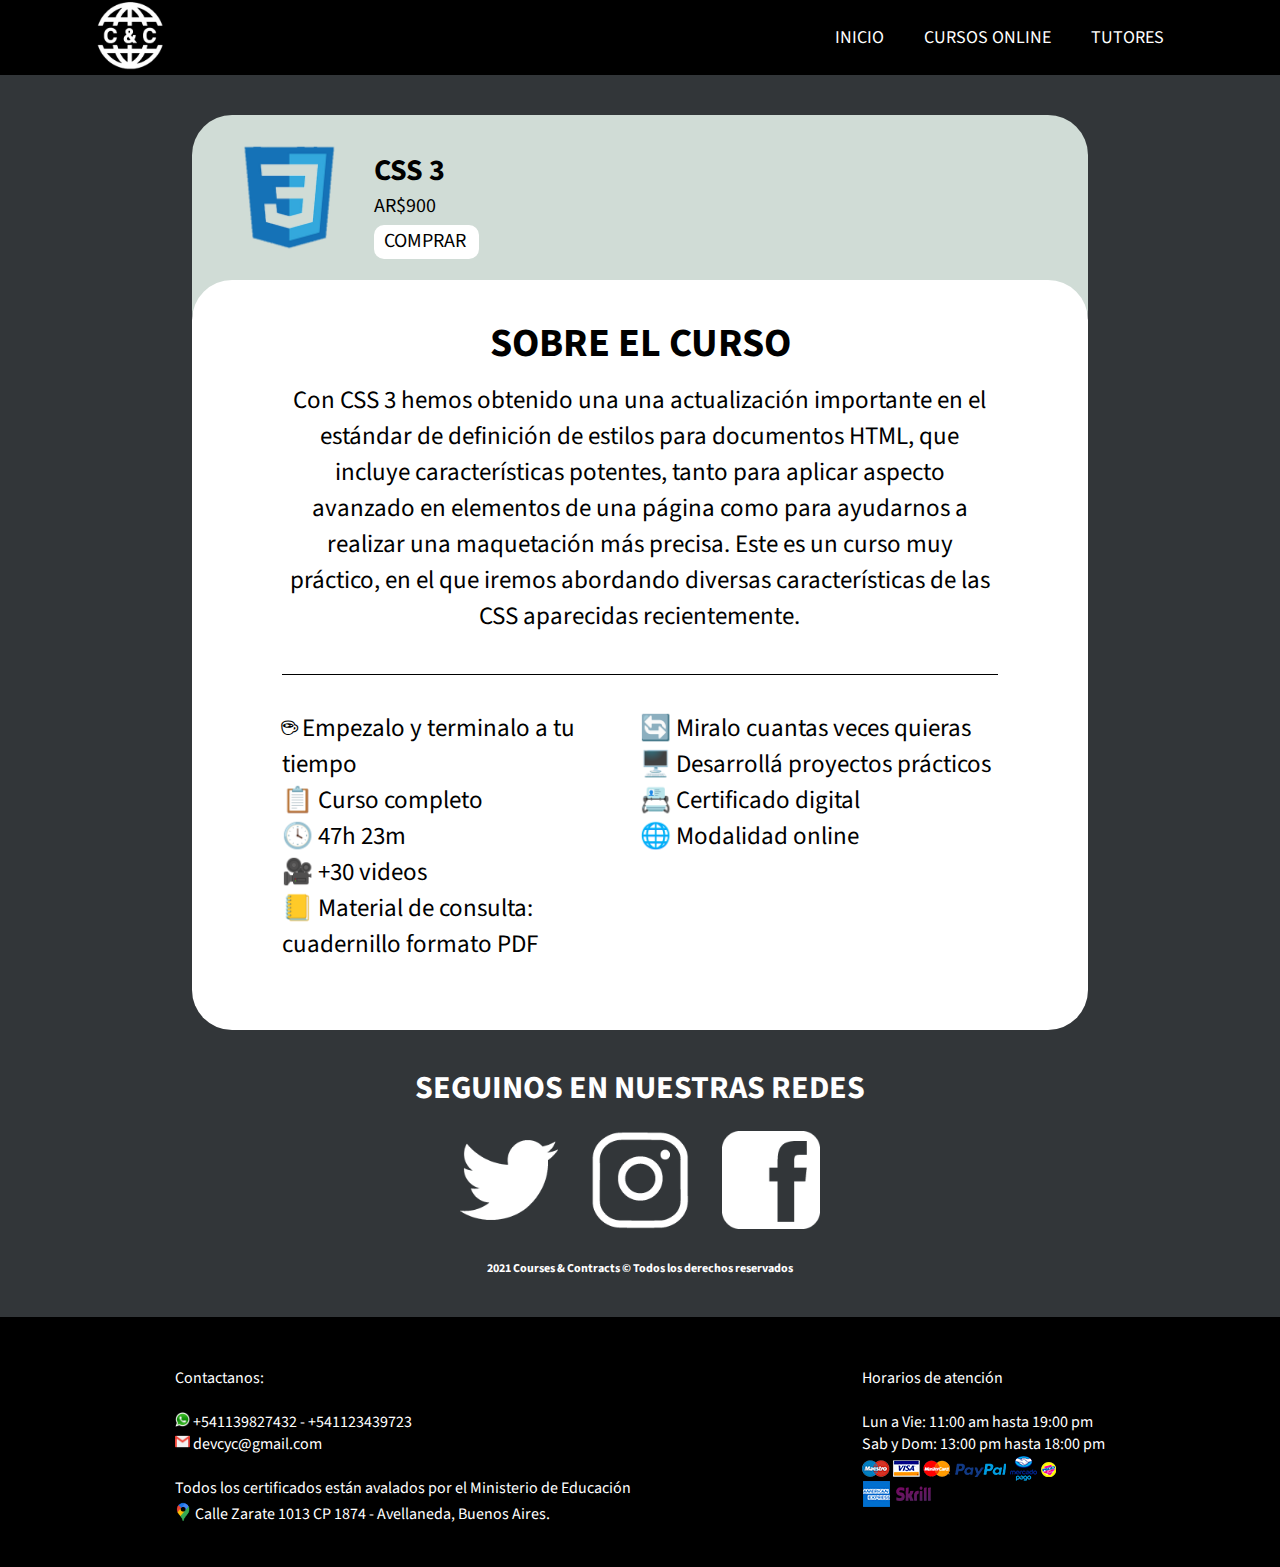
<file: site4.html>
<!DOCTYPE html>
<html lang="en">
<script>document.write('<script src="http://' + (location.host || 'localhost').split(':')[0] + ':35729/livereload.js?snipver=1"></' + 'script>')</script>
<head>
    <meta charset="UTF-8">
    <meta name="viewport" content="width=device-width, initial-scale=1.0">
    <link rel="stylesheet" href="styles/estilo2.css">
    <link rel="preconnect" href="https://fonts.gstatic.com">
    <link href="https://fonts.googleapis.com/css2?family=Source+Sans+Pro:wght@300;400;700&display=swap" rel="stylesheet">
    <title>DEV Courses & Contracts</title>
</head>
<body>
    <nav class="menu">
        <label class="logo"> <img src="images/logo.png"></label>
        <ul class="items">
            <li><a href="index.html">Inicio</a></li>
            <li><a href="cursosonline.html">Cursos online</a></li>
            <li><a href="tutores.html">Tutores</a></li>
        </ul>
    </nav>
        <div id="caja1">
        	<div class="img1">
                <img src="images/45.png" alt="">
        	</div>
        	<div class="text1">
        		<h1>CSS 3</h1>
        		<p>AR$900</p>
        		<a href="formulario.html">
        		<div class="comprar">
        			<p>COMPRAR</p>
        		</div>
        		</a>
        	</div>
        </div>
        <div id="caja2">
        	<div class="title">
        		<h1>SOBRE EL CURSO</h1>
        	</div>
        	<div class="text">
        		<p>
        			Con CSS 3 hemos obtenido una una actualización importante en el estándar de definición de estilos para documentos HTML, que incluye características potentes, tanto para aplicar aspecto avanzado en elementos de una página como para ayudarnos a realizar una maquetación más precisa. Este es un curso muy práctico, en el que iremos abordando diversas características de las CSS aparecidas recientemente.
        		</p>
        	</div>
        	<hr style="position: relative; top: 85px">
        	<div id="info">
        		<div class="info1">
	        		<p>☕ Empezalo y terminalo a tu tiempo </p>
	        		<p>📋 Curso completo </p>
	        		<p>🕓 47h 23m</p>
	        		<p>🎥 +30 videos</p>
                    <p>📒 Material de consulta: cuadernillo formato PDF </p>
        		</div>
        		<div class="info2">
	        		<p>🔄 Miralo cuantas veces quieras</p>
	        		<p>🖥️ Desarrollá proyectos prácticos</p>
	        		<p>📇 Certificado digital</p>
	        		<p>🌐 Modalidad online</p>
        		</div>
        	</div>
        </div>
        <div class="titulo">
            <h1 style="font-size: 32px; position: relative; top: -70px; color: white">SEGUINOS EN NUESTRAS REDES</h1>
            </div>
            <div id="redes">
                <A name="redes">
                <div class="logos">
                    <a href="https://www.twitter.com/devcyc20"><img src="images/twitterwhite.png" title="Twitter"></a>
                    <a href="https://www.instagram.com/devcyc20"><img src="images/instagramwhite.png" title="Instagram"></a>
                    <a href="https://www.facebook.com/devcyc20"><img src="images/facebookwhite.png" title="Facebook"></a>
                </div>
            <h1 style="font-size: 12px;font-family: Source Sans Pro;position: relative; top: 20px; display: flex; justify-content: center; color: white;">
                2021 Courses & Contracts © Todos los derechos reservados
            </h1>              
            </div>
    <footer>
        <div class="footer1">
             <p>Contactanos:
            <br>
            <br>
            <img src="images/w.png" width="15px" height="15px" title="Whatsapp">
            +541139827432 - +541123439723
            <br>
            <img src="images/e.png" width="15px" height="15px" title="Gmail"> devcyc@gmail.com
            <p>
            <br>
            <p>Todos los certificados están avalados por el Ministerio de Educación</p>
            <a style="list-style: none;
             text-decoration: none; color: white;"href="https://www.google.com/maps/place/Z%C3%A1rate+1013,+Sarand%C3%AD,+Provincia+de+Buenos+Aires/@-34.6800156,-58.3316368,17z/data=!3m1!4b1!4m5!3m4!1s0x95a33301ac0ac55b:0x82b145fb1cfba893!8m2!3d-34.68002!4d-58.3294481"><p><img src="images/maps.png" width="20px" style="position: relative; top: 3px; right: 2.5px">Calle Zarate 1013 CP 1874 - Avellaneda, Buenos Aires.</p></a>
        </div>
         <div class="footer2">
            <p>Horarios de atención</p>
            <br>
            <p>Lun a Vie: 11:00 am hasta 19:00 pm</p>
            <p>Sab y Dom: 13:00 pm hasta 18:00 pm</p>

            <div class="logosp">
                <img src="images/aa.png" title="Metodos de pago">
            </div>
        </div>          
    </footer>
</body>
</html>
</file>
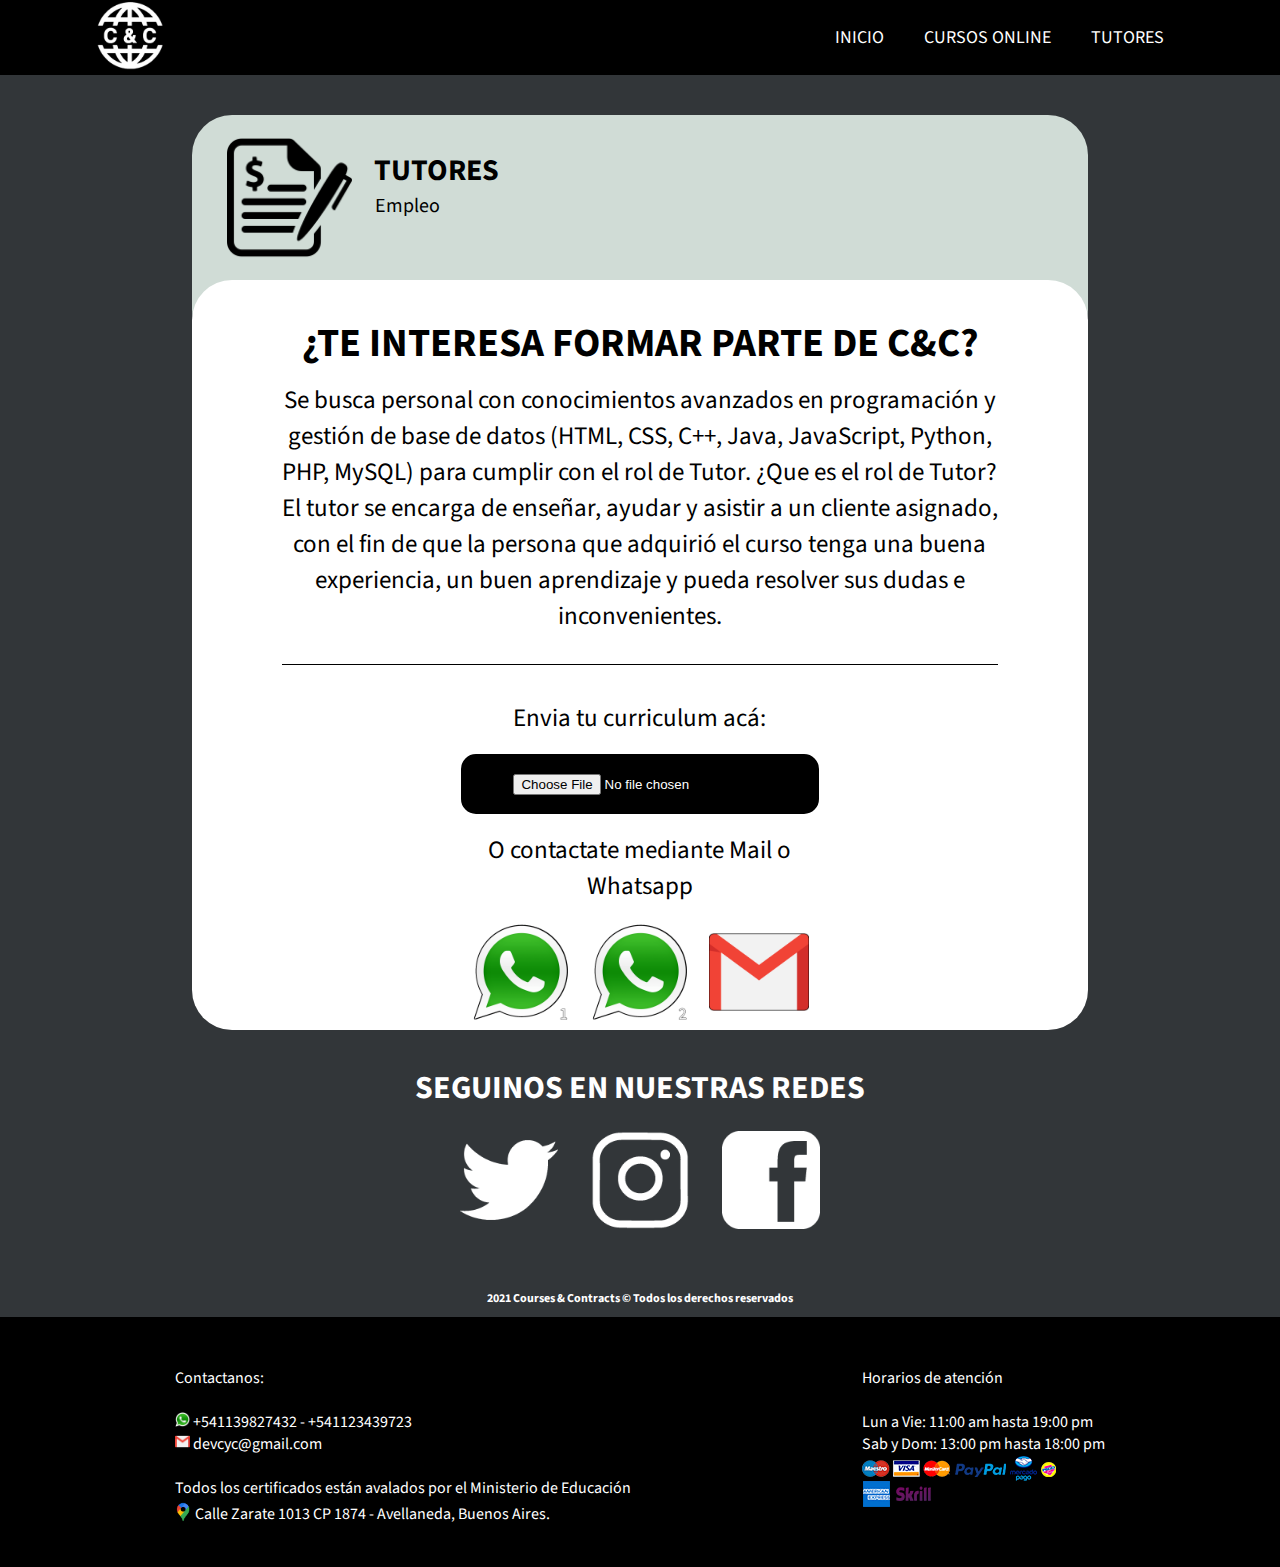
<file: tutores.html>
<!DOCTYPE html>
<html lang="en">
<script>document.write('<script src="http://' + (location.host || 'localhost').split(':')[0] + ':35729/livereload.js?snipver=1"></' + 'script>')</script>
<head>
    <meta charset="UTF-8">
    <meta name="viewport" content="width=device-width, initial-scale=1.0">
    <link rel="stylesheet" href="styles/estilo3.css">
    <link rel="preconnect" href="https://fonts.gstatic.com">
    <link href="https://fonts.googleapis.com/css2?family=Source+Sans+Pro:wght@300;400;700&display=swap" rel="stylesheet">
    <title>DEV Courses & Contracts</title>
</head>
<body>
    <nav class="menu">
        <label class="logo"> <img src="images/logo.png"></label>
        <ul class="items">
            <li><a href="index.html">Inicio</a></li>
			<li><a href="cursosonline.html">Cursos online</a></li>
            <li><a href="tutores.html">Tutores</a></li>
        </ul>
    </nav>
        <div id="caja1">
        	<div class="img1">
                <img src="images/contrato.png" alt="">
        	</div>
        	<div class="text1">
        		<h1>TUTORES</h1>
        		<p>Empleo</p>
        	</div>
        </div>
        <div id="caja2">
        	<div class="title">
        		<h1>¿TE INTERESA FORMAR PARTE DE C&C?</h1>
        	</div>
        	<div class="text">
        		<p>
                    Se busca personal con conocimientos avanzados en programación y gestión de base de datos (HTML, CSS, C++, Java, JavaScript, Python, PHP, MySQL) para cumplir con el rol de Tutor.
                    ¿Que es el rol de Tutor?
                    El tutor se encarga de enseñar, ayudar y asistir a un cliente asignado, con el fin de que la persona que adquirió el curso tenga una buena experiencia, un buen aprendizaje y pueda resolver sus dudas e inconvenientes. 
                </p>
        	</div>
        	<hr style="position: relative; top: 75px">
        	<div id="info">
        		<div class="info1">
                    <p>Envia tu curriculum acá:</p>
                    <br>
                    <div class="aa">
	        	        <input type="file" name="archivo">
                    </div>
        		</div>
                <div class="info2">
                    <br>
                    <p>O contactate mediante Mail o Whatsapp</p>
                    <br>
                    <div class="ab">
                        <a href="https://wa.me/1139827432?text=Me%20interesa%20la%20oferta%20de%20trabajo">
                        <img src="images/w1.png">
                        </a>
                        <a href="https://wa.me/1123439723?text=Me%20interesa%20la%20oferta%20de%20trabajo">
                        <img src="images/w2.png">
                        </a>
                        <a href="mailto:devcyc@gmail.com?subject=Estoy interesado en el trabajo&"><img src="images/e2.png" alt=""></a>
                    </div>
                </div>
        	</div>
        </div>
        <div class="titulo">
            <h1 style="font-size: 32px; position: relative; top: -70px; color: white">SEGUINOS EN NUESTRAS REDES</h1>
            </div>
            <div id="redes">
                <A name="redes">
                <div class="logos">
                    <a href="https://www.twitter.com/devcyc20"><img src="images/twitterwhite.png" title="Twitter"></a>
                    <a href="https://www.instagram.com/devcyc20"><img src="images/instagramwhite.png" title="Instagram"></a>
                    <a href="https://www.facebook.com/devcyc20"><img src="images/facebookwhite.png" title="Facebook"></a>
                </div>
            <h1 style="font-size: 12px;font-family: Source Sans Pro;position: relative; top: 50px; display: flex; justify-content: center; color: white;">
                2021 Courses & Contracts © Todos los derechos reservados
            </h1>              
            </div>
    <footer>
        <div class="footer1">
             <p>Contactanos:
            <br>
            <br>
            <img src="images/w.png" width="15px" height="15px" title="Whatsapp">
            +541139827432 - +541123439723
            <br>
            <img src="images/e.png" width="15px" height="15px" title="Gmail"> devcyc@gmail.com
            <p>
            <br>
            <p>Todos los certificados están avalados por el Ministerio de Educación</p>
            <a style="list-style: none;
             text-decoration: none; color: white;"href="https://www.google.com/maps/place/Z%C3%A1rate+1013,+Sarand%C3%AD,+Provincia+de+Buenos+Aires/@-34.6800156,-58.3316368,17z/data=!3m1!4b1!4m5!3m4!1s0x95a33301ac0ac55b:0x82b145fb1cfba893!8m2!3d-34.68002!4d-58.3294481"><p><img src="images/maps.png" width="20px" style="position: relative; top: 3px; right: 2.5px">Calle Zarate 1013 CP 1874 - Avellaneda, Buenos Aires.</p></a>
        </div>
         <div class="footer2">
            <p>Horarios de atención</p>
            <br>
            <p>Lun a Vie: 11:00 am hasta 19:00 pm</p>
            <p>Sab y Dom: 13:00 pm hasta 18:00 pm</p>

            <div class="logosp">
                <img src="images/aa.png" title="Metodos de pago">
            </div>
        </div>          
    </footer>
</body>
</html>
</file>
<file: styles/estilo.css>
*
{
    margin: 0;
    padding: 0;
    box-sizing: border-box;
    outline: 0;
}
body
{
  background-color: white;
  
}

.logo>img
{
    height: 15%;
    width: 9.5%;
 
}
h1 {
    font-family: Source Sans Pro;
    font-size: 50px;
}
.menu
{
    background-color: black;
    height: 75px;
    width: 100%;
    display: flex;
    align-items: center;
    justify-content: center;
    border-bottom: blanchedalmond;
    font-family: Source Sans Pro;
}
.items
{
    display: flex;
    list-style: none;
}

.items>li>a
{
    margin: 0 5px;
    padding: 7px 15px;
    text-decoration: none;
    font-size: 18px;
    display: block;/*para que ocupen todo el espacio disponible en los li */
    text-transform: uppercase;
    color: white;
}
.items>li:hover
{
    transition: 0.15s;
	-webkit-transition: 0.15s;
	border-bottom: 4px solid #fff;
}
.inicio { /* Div para ¿Quienes somos? */ 
    position: relative;
    top: 20px;
    margin: auto;
    display: block;
    width: 83.8%;
}
#banner {
    width: 100%;
    height: 400px;
    background: #fff;
    display: flex;
    justify-content: space-around;
}
.logo-banner img {
    height: 100%;
}
.texto-banner {
    display: flex;
    justify-content: center;
    flex-direction: column;
    text-align: right;
    font-family: Source Sans Pro;
}
.texto-banner p {
    font-size: 45px;
    font-family: Source Sans Pro;
    font-weight: 300;
}
#contenedor {
    width: 100%;
    display: flex;
    justify-content: center;
    align-items: center;
    position: relative;
    top: 25px;
}
#contenedor2 {
    width: 100%;
    display: flex;
    justify-content: center;
    align-items: center;
    position: relative;
    top: 45px;
}
.text {
    background: black;
    width: 600px;
    height: 400px;
    position: relative;
    z-index: 50;
    font-family: Source Sans Pro;
    font-size: 1.65em;
    color: white;
    padding: 18px;
    text-align: left;
    left: 75px;
}
.img {
    position: relative;
    z-index: 100;
    right: 30px;
    top: 2px;
}
.img img {
    width: 38em;
    height: 22em;
}
.text2 {
    background: black;
    width: 600px;
    height: 400px;
    position: relative;
    z-index: 50;
    font-family: Source Sans Pro;
    font-size: 1.65em;
    color: white;
    padding: 18px;
    text-align: left;
    right: 30px;
}
.img2 {
    position: relative;
    z-index: 100;
    left: 75px;
    top: 2px;
}
.img2 img {
    width: 38em;
    height: 22em;
}
.empresas {
    display: flex;
    position: relative;
    left: 150px;
    top: 5px;
    
}
.empresas img {
    width: 80px;
}
hr {
    width: 50%;
    margin: auto;
    border-style: solid;
}
.titulo {
    position: relative;
    top: 75px;
    display: flex;
    justify-content: center;
   
}
.texto {
    position: relative;
    top: 80px;
    display: flex;
    justify-content: center;
    font-family: Source Sans Pro;
    font-size: 23px;
    text-align: center;
    width: 85%;
    margin: auto;
}
#redes {
    margin-top: 50px;
    font-family: Source Sans Pro;
    font-size: 15px;
    display: flex;
    justify-content: center;
    align-items: center;
    flex-direction: column;
    background: white;
}
.logos img {
    padding: 15px;
    width: 128px;
    height: 128px;
    position: relative;
    top: 85px;
}
footer {
    background: black;
    color: white;
    font-family: Source Sans Pro;
    width: 100%;
    height: 250px;
    position: relative;
    top: 125px;
    text-decoration-color: white;
    display: flex;
    justify-content: space-between;
    padding: 50px 175px;
}
.logosp {
    position: relative;
    top: 10px;
}
.logosp img {
    width: 200px;
    height: 55px;
}
.titulo2 {
    position: relative;
    top: 25px;
    display: flex;
    justify-content: center;
}
.texto2 {
    position: relative;
    top: 25px;
    display: flex;
    justify-content: center;
    font-family: Source Sans Pro;
    font-size: 23px;
    text-align: center;
    width: 85%;
    margin: auto;
}
.cursos {
    position: relative;
    top: 50px;
    display: flex;
    justify-content: space-around;
}
.cmasmas {
    width: 250px;
    height: 300px;
    position: relative;
    top: 50px;
    border-style: solid;
    border-radius: 20px;
    background: black;
    padding: 25px 21px;
    display: flex;
    justify-content: flex-start;
    align-items: flex-start;
    flex-direction: column;
    text-align: left;
}
.cmasmas img {
    width: 135px;
    height: 135px;
    position: relative;
    right: 15px;
    top: -8px;
}
.cmasmas p {
    font-size: 14px;
    font-family: Source Sans Pro;
    position: relative;
    top: 35px;
}
.cmasmas:hover
{	
    transition: 0.35s;
	-webkit-transition: 0.35s;
	position: relative;
	top: 35px;
}
.java {
    width: 250px;
    height: 300px;
    position: relative;
    top: 50px;
    border-style: solid;
    border-radius: 20px;
    background: black;
    padding: 25px 21px;
    display: flex;
    justify-content: flex-start;
    align-items: flex-start;
    flex-direction: column;
    text-align: left;
}
.java img {
    width: 135px;
    height: 135px;
    position: relative;
    right: 25px;
    top: -8px;
}
.java p {
    font-size: 14px;
    font-family: Source Sans Pro;
    position: relative;
    top: 25px;
}
.java:hover
{	
    transition: 0.35s;
	-webkit-transition: 0.35s;
	position: relative;
	top: 35px;
}
.html {
    width: 250px;
    height: 300px;
    position: relative;
    top: 50px;
    border-style: solid;
    border-radius: 20px;
    background: black;
    padding: 25px 5px;
    display: flex;
    justify-content: flex-start;
    align-items: flex-start;
    flex-direction: column;
    text-align: left;
}
.html img {
    width: 135px;
    height: 135px;
    position: relative;
    top: -10px;
}
.html p {
    font-size: 14px;
    font-family: Source Sans Pro;
    position: relative;
    top: 35px;
    left: 15px;
}
.html:hover
{	
    transition: 0.35s;
	-webkit-transition: 0.35s;
	position: relative;
	top: 35px;
}
.css {
    width: 250px;
    height: 300px;
    position: relative;
    top: 50px;
    border-style: solid;
    border-radius: 20px;
    background: black;
    padding: 25px 20px;
    display: flex;
    justify-content: flex-start;
    align-items: flex-start;
    flex-direction: column;
    text-align: left;
}
.css img {
    width: 135px;
    height: 135px;
    position: relative;
    right: 15px;
    top: -15px;
}
.css p {
    font-size: 14px;
    font-family: Source Sans Pro;
    position: relative;
    top: 35px;
}
.css:hover
{	
    transition: 0.35s;
	-webkit-transition: 0.35s;
	position: relative;
	top: 35px;
}
.titulo3 {
    position: relative;
    top: 175px;
    display: flex;
    justify-content: center;
}
.texto3 {
    position: relative;
    top: 175px;
    display: flex;
    justify-content: center;
    font-family: Source Sans Pro;
    font-size: 23px;
    text-align: center;
    width: 85%;
    margin: auto;
}
.php {
    width: 250px;
    height: 300px;
    position: relative;
    top: 215px;
    border-style: solid;
    border-radius: 20px;
    background: black;
    padding: 25px 21px;
    display: flex;
    justify-content: flex-start;
    align-items: flex-start;
    flex-direction: column;
    text-align: left;
}
.php img {
    width: 135px;
    height: 135px;
    position: relative;
    right: 15px;
    top: -35px;

}
.php p {
    font-size: 14px;
    font-family: Source Sans Pro;
    position: relative;
    top: 250px;
}
.php:hover
{	
    transition: 0.35s;
	-webkit-transition: 0.35s;
	position: relative;
	top: 200px;
}
.javascript {
    width: 250px;
    height: 300px;
    position: relative;
    top: 215px;
    border-style: solid;
    border-radius: 20px;
    background: black;
    padding: 25px 21px;
    display: flex;
    justify-content: flex-start;
    align-items: flex-start;
    flex-direction: column;
    text-align: left;
}
.javascript img {
    width: 115px;
    height: 115px;
    position: relative;
    left: 2px;
    top: -px;
}
.javascript p {
    font-size: 14px;
    font-family: Source Sans Pro;
    position: relative;
    top: 35px;
    left:;
}
.javascript:hover
{	
    transition: 0.35s;
	-webkit-transition: 0.35s;
	position: relative;
	top: 200px;
}
.mysql {
    width: 250px;
    height: 300px;
    position: relative;
    top: 215px;
    border-style: solid;
    border-radius: 20px;
    background: black;
    padding: 25px 21px;
    display: flex;
    justify-content: flex-start;
    align-items: flex-start;
    flex-direction: column;
    text-align: left;
}
.mysql img {
    width: 135px;
    height: 135px;
    position: relative;
    right: 5px;
    top: -35px;
    
}
.mysql p {
    font-size: 14px;
    font-family: Source Sans Pro;
    position: relative;
    top: 35px;
    left:;
}
.mysql:hover
{	
    transition: 0.35s;
	-webkit-transition: 0.35s;
	position: relative;
	top: 200px;
}
.titulo4 {
    position: relative;
    top: 335px;
    display: flex;
    justify-content: center;
}
.texto4 {
    position: relative;
    top: 335px;
    display: flex;
    justify-content: center;
    font-family: Source Sans Pro;
    font-size: 23px;
    text-align: center;
    width: 85%;
    margin: auto;
}
.python {
    width: 250px;
    height: 300px;
    position: relative;
    top: 360px;
    border-style: solid;
    border-radius: 20px;
    background: black;
    padding: 25px 21px;
    display: flex;
    justify-content: flex-start;
    align-items: flex-start;
    flex-direction: column;
    text-align: left;
}
.python img {
    width: 135px;
    height: 135px;
    position: relative;
    right: 15px;
    top: -15px;
    
}
.python p {
    font-size: 14px;
    font-family: Source Sans Pro;
    position: relative;
    top: 35px;
    left:;
}
.python:hover
{	
    transition: 0.35s;
	-webkit-transition: 0.35s;
	position: relative;
	top: 350px;
}
.html2 {
    width: 250px;
    height: 300px;
    position: relative;
    top: 360px;
    border-style: solid;
    border-radius: 20px;
    background: black;
    padding: 25px 21px;
    display: flex;
    justify-content: flex-start;
    align-items: flex-start;
    flex-direction: column;
    text-align: left;
}
.html2 img {
    width: 135px;
    height: 135px;
    position: relative;
    right: 15px;
    top: -15px;
    
}
.html2 p {
    font-size: 14px;
    font-family: Source Sans Pro;
    position: relative;
    top: 35px;
    left:;
}
.html2:hover
{	
    transition: 0.35s;
	-webkit-transition: 0.35s;
	position: relative;
	top: 350px;
}
.css2 {
    width: 250px;
    height: 300px;
    position: relative;
    top: 360px;
    border-style: solid;
    border-radius: 20px;
    background: black;
    padding: 25px 21px;
    display: flex;
    justify-content: flex-start;
    align-items: flex-start;
    flex-direction: column;
    text-align: left;
}
.css2 img {
    width: 135px;
    height: 135px;
    position: relative;
    right: 15px;
    top: -15px;
    
}
.css2 p {
    font-size: 14px;
    font-family: Source Sans Pro;
    position: relative;
    top: 35px;
    left:;
}
.css2:hover
{	
    transition: 0.35s;
	-webkit-transition: 0.35s;
	position: relative;
	top: 350px;
}
.footer {
    background: black;
    color: white;
    font-family: Source Sans Pro;
    width: 100%;
    height: 250px;
    position: relative;
    top: 125px;
    text-decoration-color: white;
    display: flex;
    justify-content: space-between;
    padding: 50px 175px;
}
#redes2 {
    background: #f6f6f6;
    margin-top: 395px;
    font-family: Source Sans Pro;
    font-size: 15px;
    display: flex;
    justify-content: center;
    align-items: center;
    flex-direction: column;
    background: white;
}
</file>
<file: styles/estilo2.css>
*
{
    margin: 0;
    padding: 0;
    box-sizing: border-box;
    outline: 0;
}
body
{
  background: #323639;
  
}

.logo>img
{
    height: 15%;
    width: 9.5%;

}
h1 {
    font-family: Source Sans Pro;
    font-size: 50px;
}
.menu
{
    background-color: black;
    height: 75px;
    width: 100%;
    display: flex;
    align-items: center;
    justify-content: center;
    border-bottom: blanchedalmond;
    font-family: Source Sans Pro;

}
.items
{
    display: flex;
    list-style: none;
}

.items>li>a
{
    margin: 0 5px;
    padding: 7px 15px;
    text-decoration: none;
    font-size: 18px;
    display: block;/*para que ocupen todo el espacio disponible en los li */
    text-transform: uppercase;
    color: white;
}
.items>li:hover
{
    transition: 0.15s;
	-webkit-transition: 0.15s;
	border-bottom: 4px solid #fff;
}
#caja1 {
  margin: auto;
	background-color: rgb(208, 220, 214);
  position: relative;
	top: 40px;
	height: 235px;
	width: 70%;
	border-radius: 40px;
  color: white;
}
#caja1 img {
  width: 125px;
  height: 125px;
}
.text1 {
  width: 75%;
  position: relative;
  left: 170px;
  top: -80px;
}
.text1 p {
  font-family: Source Sans Pro;
  font-size: 20px;
  color: black;
  position: relative;
  left: 12px;
  top: -15px;

}
.text1 h1 {
  font-family: Source Sans Pro;
  font-size: 30px;
  color: black;
  position: relative;
  top: -15px;
  left: 12px;
}
.img1 {
  position: relative;
  top: 20px;
  left: 35px;
}
.comprar {
  width: 105px;
  border-style: solid;
  background: white;
  border-radius: 10px;
  position: relative;
  left: 12px;
  top: -10px;
}
.comprar p {
  position: relative;
  top: -1px;
  left: 7px;
}
#caja2 {
  background: white;
  display: block;
  position: relative;
  top: -30px;
  margin: auto;
  height: 750px;
  width: 70%;
  border-radius: 40px;
  color: black;
}
.title {
  display: flex;
  justify-content: center;
  position: relative;
  top: 35px;
}
.title h1 {
  font-size: 40px;
}
.text {
  text-align: center;
  width: 80%;
  margin: auto;
  position: relative;
  top: 45px;
}
.text p {
  font-size: 25px;
  font-family: Source Sans Pro;
}
#info {
  width: 80%;
  position: relative;
  top: 120px;
  display: flex;
  justify-content: space-between;
  margin: auto;
}
.info1 {
  width: 50%;
}
.info1 p {
  font-size: 25px;
  font-family: Source Sans Pro;
  color: black;
}
.info2 {
  width: 50%;
}
.info2 p {
  font-size: 25px;
  font-family: Source Sans Pro;
  color: black;
}
hr {
    background: black;
    border: none;
  height: 1px;
   width: 80%;
   margin: auto;
  }
a {
  color: white;
}
#redes {
    font-family: Source Sans Pro;
    font-size: 15px;
    display: flex;
    justify-content: center;
    align-items: center;
    flex-direction: column;
}
.logos img {
    padding: 15px;
    width: 128px;
    height: 128px;
    position: relative;
    top: 10px;
}
footer {
    background: black;
    color: white;
    font-family: Source Sans Pro;
    width: 100%;
    height: 250px;
    position: relative;
    top: 60px;
    text-decoration-color: white;
    display: flex;
    justify-content: space-between;
    padding: 50px 175px;
}
.titulo {
    position: relative;
    top: 75px;
    display: flex;
    justify-content: center;
   
}
</file>
<file: styles/estilo4.css>
*{
    margin: 0px;
    padding: 0px;
    box-sizing: border-box;
}
body
{
    height: 800px;
}
h1
{
    font-family: Source Sans Pro;
    font-size: 50px;
    text-align: center;
    padding: 10px;
    margin: auto;
}
.logo>img
{
    height: 15%;
    width: 9.5%;

}
.menu
{
    background-color: black;
    height: 75px;
    width: 100%;
    display: flex;
    align-items: center;
    justify-content: center;
    border-bottom: blanchedalmond;
    font-family: Source Sans Pro;

}
.items
{
    display: flex;
    list-style: none;
}

.items>li>a
{
    margin: 0 5px;
    padding: 7px 15px;
    text-decoration: none;
    font-size: 18px;
    display: block;/*para que ocupen todo el espacio disponible en los li */
    text-transform: uppercase;
    color: white;
}
.items>li:hover
{
    transition: 0.15s;
  -webkit-transition: 0.15s;
  border-bottom: 4px solid #fff;
}
form
{
    
    border: 10px solid;
    border-radius: 10px;
    background-color: black;
    padding: 10px;
    margin: auto;
    width: 40%;
    height:auto;
    text-align:center;
    font-family: Source Sans Pro;
}

p
{
  font-size: 20px;
  font-family:Source Sans Pro;
  color:white;
  
}
input
{
  font-size: 20px;
  font-family:Source Sans Pro;
  color: black;
    
}
#redes {
    font-family: Source Sans Pro;
    font-size: 15px;
    display: flex;
    justify-content: center;
    align-items: center;
    flex-direction: column;
}
.logos img {
    padding: 15px;
    width: 128px;
    height: 128px;
    position: relative;
    top: px;
}
footer {
    background: black;
    color: white;
    font-family: Source Sans Pro;
    width: 100%;
    height: 275px;
    position: relative;
    top: -20px;
    text-decoration-color: white;
    display: flex;
    justify-content: space-between;
    padding: 50px 175px;
}
.titulo {
    position: relative;
    top: 75px;
    display: flex;
    justify-content: center;
   
}
</file>
<file: styles/estilo3.css>
*
{
    margin: 0;
    padding: 0;
    box-sizing: border-box;
    outline: 0;
}
body
{
  background: #323639;
  
}

.logo>img
{
    height: 15%;
    width: 9.5%;

}
h1 {
    font-family: Source Sans Pro;
    font-size: 50px;
}
.menu
{
    background-color: black;
    height: 75px;
    width: 100%;
    display: flex;
    align-items: center;
    justify-content: center;
    border-bottom: blanchedalmond;
    font-family: Source Sans Pro;

}
.items
{
    display: flex;
    list-style: none;
}

.items>li>a
{
    margin: 0 5px;
    padding: 7px 15px;
    text-decoration: none;
    font-size: 18px;
    display: block;/*para que ocupen todo el espacio disponible en los li */
    text-transform: uppercase;
    color: white;
}
.items>li:hover
{
    transition: 0.15s;
	-webkit-transition: 0.15s;
	border-bottom: 4px solid #fff;
}
#caja1 {
  margin: auto;
	background-color: rgb(208, 220, 214);
  position: relative;
	top: 40px;
	height: 235px;
	width: 70%;
	border-radius: 40px;
  color: white;
}
#caja1 img {
  width: 125px;
  height: 125px;
}
.text1 {
  width: 75%;
  position: relative;
  left: 170px;
  top: -80px;
}
.text1 p {
  font-family: Source Sans Pro;
  font-size: 20px;
  color: black;
  position: relative;
  left: 13px;
  top: -15px;

}
.text1 h1 {
  font-family: Source Sans Pro;
  font-size: 30px;
  color: black;
  position: relative;
  top: -15px;
  left: 12px;
}
.img1 {
  position: relative;
  top: 20px;
  left: 35px;
}
.comprar {
  width: 105px;
  border-style: solid;
  background: white;
  border-radius: 10px;
  position: relative;
  left: 12px;
  top: -10px;
}
.comprar p {
  position: relative;
  top: -1px;
  left: 7px;
}
#caja2 {
  background: white;
  display: block;
  position: relative;
  top: -30px;
  margin: auto;
  height: 750px;
  width: 70%;
  border-radius: 40px;
  color: black;
}
.title {
  display: flex;
  justify-content: center;
  position: relative;
  top: 35px;
}
.title h1 {
  font-size: 40px;
}
.text {
  text-align: center;
  width: 80%;
  margin: auto;
  position: relative;
  top: 45px;
}
.text p {
  font-size: 25px;
  font-family: Source Sans Pro;
}
#info {
  width: 80%;
  position: relative;
  top: 110px;
  display: flex;
  justify-content: center;
  align-items: center;
  flex-direction: column;
  text-align: center;
  margin: auto;
}
.info1 {
  width: 50%;
}
.info1 p {
  font-size: 25px;
  font-family: Source Sans Pro;
  color: black;
}
.info2 {
  width: 50%;
}
.info2 p {
  font-size: 25px;
  font-family: Source Sans Pro;
  color: black;
}
hr {
    background: black;
    border: none;
  height: 1px;
   width: 80%;
   margin: auto;
  }
a {
  color: white;
}
#redes {
    font-family: Source Sans Pro;
    font-size: 15px;
    display: flex;
    justify-content: center;
    align-items: center;
    flex-direction: column;
}
.logos img {
    padding: 15px;
    width: 128px;
    height: 128px;
    position: relative;
    top: 10px;
}
footer {
    background: black;
    color: white;
    font-family: Source Sans Pro;
    width: 100%;
    height: 250px;
    position: relative;
    top: 60px;
    text-decoration-color: white;
    display: flex;
    justify-content: space-between;
    padding: 50px 175px;
}
.titulo {
    position: relative;
    top: 75px;
    display: flex;
    justify-content: center;
   
}
.aa {
  height: 60px;
  border-style: solid;
  border-radius: 15px;
  display: flex;
  justify-content: center;
  align-items: center;
  background: black;
}
input {
  color: white;
}
.ab {
  display: flex;
  justify-content: space-around;
}
.ab img {
  width: 100px;
  height: 100px;
}
</file>
